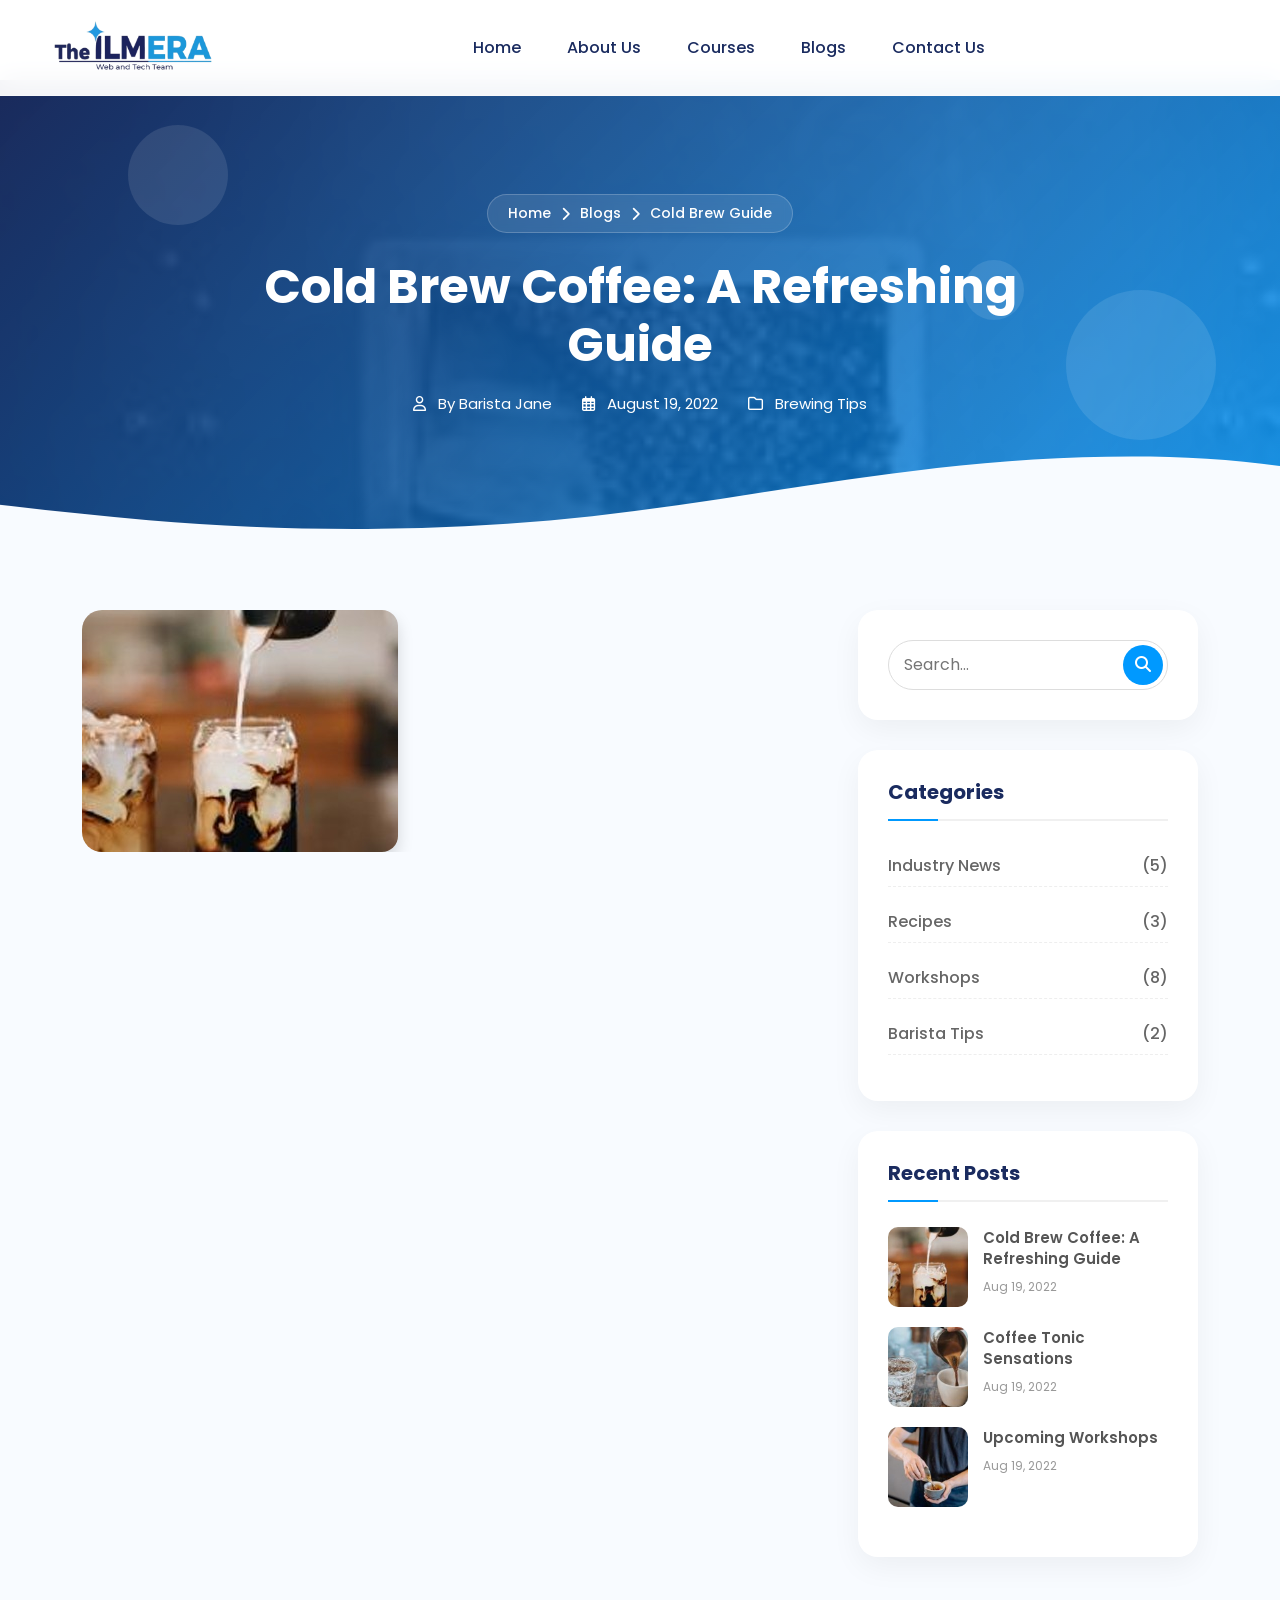
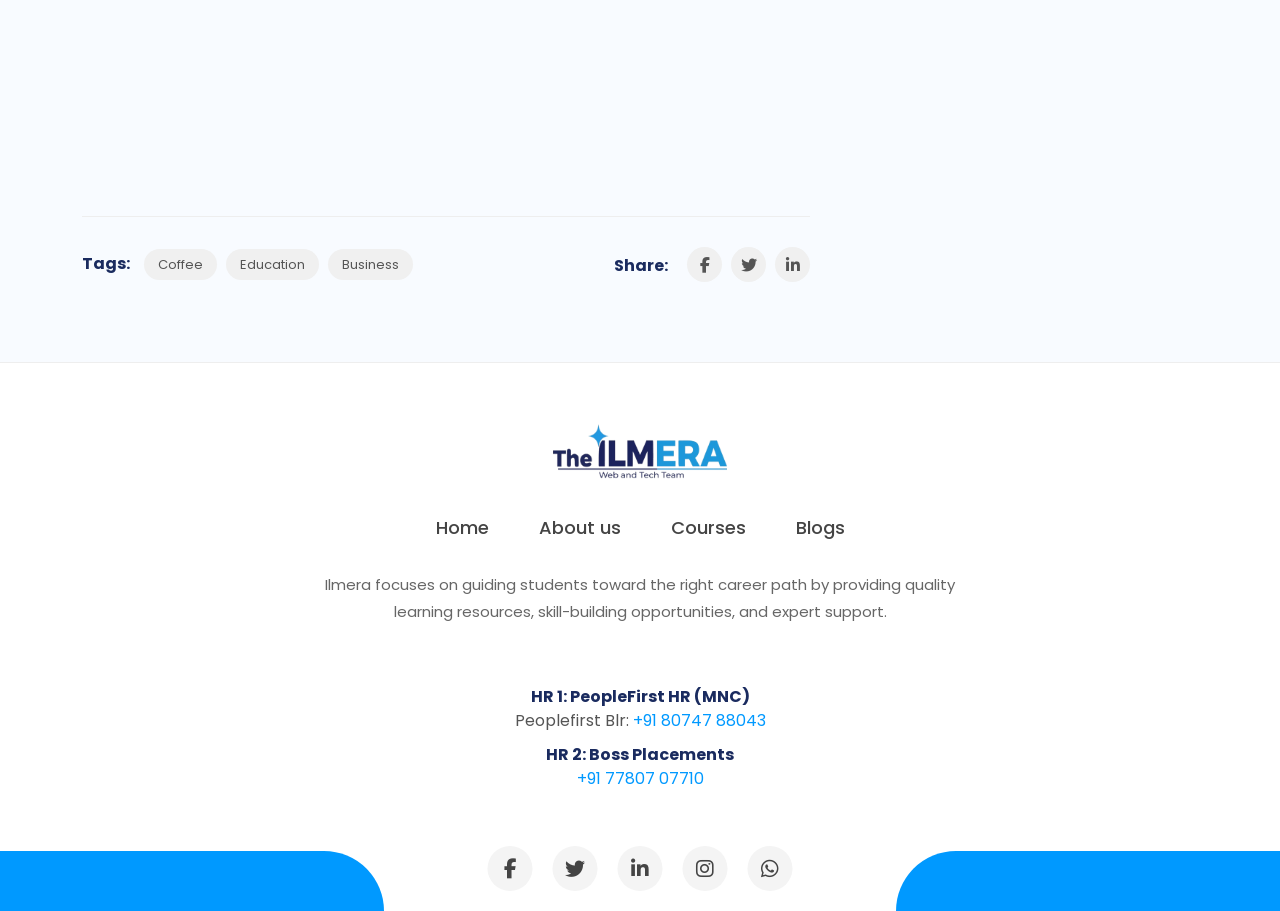
<file: blog-detail-2.html>
<!DOCTYPE html>
<html lang="en">

<head>
    <meta charset="UTF-8">
    <meta name="viewport" content="width=device-width, initial-scale=1.0">
    <title>Collaboration to Develop Coffee Expertise - ILMERA</title>
    <link rel="icon" type="image/png" href="ilmera.png">

    <!-- Google Fonts: Poppins -->
    <link rel="preconnect" href="https://fonts.googleapis.com">
    <link rel="preconnect" href="https://fonts.gstatic.com" crossorigin>
    <link href="https://fonts.googleapis.com/css2?family=Poppins:wght@300;400;500;600;700&display=swap"
        rel="stylesheet">

    <!-- AOS Animation Library -->
    <link href="https://unpkg.com/aos@2.3.1/dist/aos.css" rel="stylesheet">

    <!-- Bootstrap 5 CSS -->
    <link href="https://cdn.jsdelivr.net/npm/bootstrap@5.3.3/dist/css/bootstrap.min.css" rel="stylesheet">

    <!-- Font Awesome -->
    <link rel="stylesheet" href="https://cdnjs.cloudflare.com/ajax/libs/font-awesome/6.5.1/css/all.min.css">

    <!-- Custom CSS -->
    <link rel="stylesheet" href="blog-detail.css">
    <link rel="stylesheet" href="nav.css">
    <link rel="stylesheet" href="footer.css">
</head>

<body>

    <div id="navbar"></div>

    <!-- Hero Section -->
    <section class="hero position-relative">
        <div class="hero-overlay-gradient"></div>

        <!-- Floating Particles -->
        <div class="particle p1"></div>
        <div class="particle p2"></div>
        <div class="particle p3"></div>

        <div class="hero-content text-center">
            <div class="breadcrumbs" data-aos="fade-down" data-aos-delay="100">
                <a href="index.html">Home</a>
                <i class="fas fa-chevron-right"></i>
                <a href="blogs.html">Blogs</a>
                <i class="fas fa-chevron-right"></i>
                <span>Cold Brew Guide</span>
            </div>
            <h1 data-aos="fade-up">Cold Brew Coffee: A Refreshing Guide</h1>
            <div class="hero-meta" data-aos="fade-up" data-aos-delay="200">
                <span><i class="far fa-user"></i> By Barista Jane</span>
                <span><i class="far fa-calendar-alt"></i> August 19, 2022</span>
                <span><i class="far fa-folder"></i> Brewing Tips</span>
            </div>
        </div>

        <!-- Wave Separator -->
        <div class="custom-shape-divider-bottom-1689">
            <svg data-name="Layer 1" xmlns="http://www.w3.org/2000/svg" viewBox="0 0 1200 120"
                preserveAspectRatio="none">
                <path
                    d="M321.39,56.44c58-10.79,114.16-30.13,172-41.86,82.39-16.72,168.19-17.73,250.45-.39C823.78,31,906.67,72,985.66,92.83c70.05,18.48,146.53,26.09,214.34,3V0H0V27.35A600.21,600.21,0,0,0,321.39,56.44Z"
                    class="shape-fill"></path>
            </svg>
        </div>
    </section>

    <!-- Blog Content -->
    <section class="blog-detail-section">
        <div class="container">
            <div class="row g-5">
                <!-- Main Content -->
                <div class="col-lg-8">
                    <div class="blog-main-image mb-5" data-aos="zoom-in">
                        <img src="cf2.jpg" alt="Cold Brew Coffee" class="img-fluid rounded-4 shadow">
                    </div>

                    <div class="blog-text-content" data-aos="fade-up">
                        <p class="lead">
                            Discover the refreshing world of cold brew and why it's becoming a favorite among coffee
                            enthusiasts.
                            Unlike iced coffee, cold brew is steeped for hours to extract a smoother, less acidic
                            flavor.
                        </p>

                        <h3>The Science Behind Cold Brew</h3>
                        <p>
                            Cold brew isn't just cold coffee; it's a specific brewing method. By using cold water and a
                            long steeping time
                            (usually 12-24 hours), we extract different compounds from the coffee beans compared to hot
                            brewing.
                            The result is a concentrate that is naturally sweeter and lower in acidity.
                        </p>

                        <blockquote>
                            "Patience is the secret ingredient in cold brew. The slow extraction process unlocks hidden
                            notes in the bean that heat often destroys."
                        </blockquote>

                        <h3>How to Make It at Home</h3>
                        <ul class="detail-list">
                            <li><i class="fas fa-check-circle"></i> Coarsely grind your favorite beans.</li>
                            <li><i class="fas fa-check-circle"></i> Mix with cold filtered water (1:8 ratio).</li>
                            <li><i class="fas fa-check-circle"></i> Steep in the fridge for 18-24 hours.</li>
                            <li><i class="fas fa-check-circle"></i> Strain and serve over ice.</li>
                        </ul>

                        <p>
                            Experiment with different beans and roast levels. Many find that medium-dark roasts work
                            exceptionally well,
                            providing a rich, chocolatey base that holds up well with milk or cream.
                        </p>
                    </div>

                    <!-- Share & Tags -->
                    <div class="blog-footer d-flex justify-content-between align-items-center mt-5">
                        <div class="tags">
                            <span>Tags:</span>
                            <a href="#" class="tag">Coffee</a>
                            <a href="#" class="tag">Education</a>
                            <a href="#" class="tag">Business</a>
                        </div>
                        <div class="share-icons">
                            <span>Share:</span>
                            <a href="#"><i class="fab fa-facebook-f"></i></a>
                            <a href="#"><i class="fab fa-twitter"></i></a>
                            <a href="#"><i class="fab fa-linkedin-in"></i></a>
                        </div>
                    </div>
                </div>

                <!-- Sidebar -->
                <div class="col-lg-4">
                    <aside class="sidebar" data-aos="fade-left">
                        <!-- Search -->
                        <div class="widget search-widget">
                            <form action="#">
                                <input type="text" placeholder="Search...">
                                <button type="submit"><i class="fas fa-search"></i></button>
                            </form>
                        </div>

                        <!-- Categories -->
                        <div class="widget category-widget">
                            <h4 class="widget-title">Categories</h4>
                            <ul class="list-unstyled">
                                <li><a href="#">Industry News <span>(5)</span></a></li>
                                <li><a href="#">Recipes <span>(3)</span></a></li>
                                <li><a href="#">Workshops <span>(8)</span></a></li>
                                <li><a href="#">Barista Tips <span>(2)</span></a></li>
                            </ul>
                        </div>

                        <!-- Recent Posts -->
                        <div class="widget recent-widget">
                            <h4 class="widget-title">Recent Posts</h4>

                            <div class="recent-post-item">
                                <img src="cf2.jpg" alt="Thumb">
                                <div class="recent-text">
                                    <h6><a href="#">Cold Brew Coffee: A Refreshing Guide</a></h6>
                                    <span>Aug 19, 2022</span>
                                </div>
                            </div>

                            <div class="recent-post-item">
                                <img src="cf3.jpg" alt="Thumb">
                                <div class="recent-text">
                                    <h6><a href="#">Coffee Tonic Sensations</a></h6>
                                    <span>Aug 19, 2022</span>
                                </div>
                            </div>

                            <div class="recent-post-item">
                                <img src="cf4.jpg" alt="Thumb">
                                <div class="recent-text">
                                    <h6><a href="#">Upcoming Workshops</a></h6>
                                    <span>Aug 19, 2022</span>
                                </div>
                            </div>
                        </div>
                    </aside>
                </div>
            </div>
        </div>
    </section>

    <!-- Footer -->
    <div id="footer"></div>

    <!-- Scripts -->
    <script src="https://cdn.jsdelivr.net/npm/bootstrap@5.3.3/dist/js/bootstrap.bundle.min.js"></script>
    <script src="https://unpkg.com/aos@2.3.1/dist/aos.js"></script>

    <script>
        AOS.init({
            once: false,
            duration: 1000,
        });

        // Navbar Fetch
        fetch("nav.html")
            .then(res => res.text())
            .then(data => {
                document.getElementById("navbar").innerHTML = data;
                const parser = new DOMParser();
                const doc = parser.parseFromString(data, 'text/html');
                const scripts = doc.querySelectorAll('script');
                scripts.forEach(script => eval(script.textContent));
            });

        // Footer Fetch
        fetch("footer.html")
            .then(res => res.text())
            .then(data => {
                document.getElementById("footer").innerHTML = data;
            });
    </script>

</body>

</html>
</file>
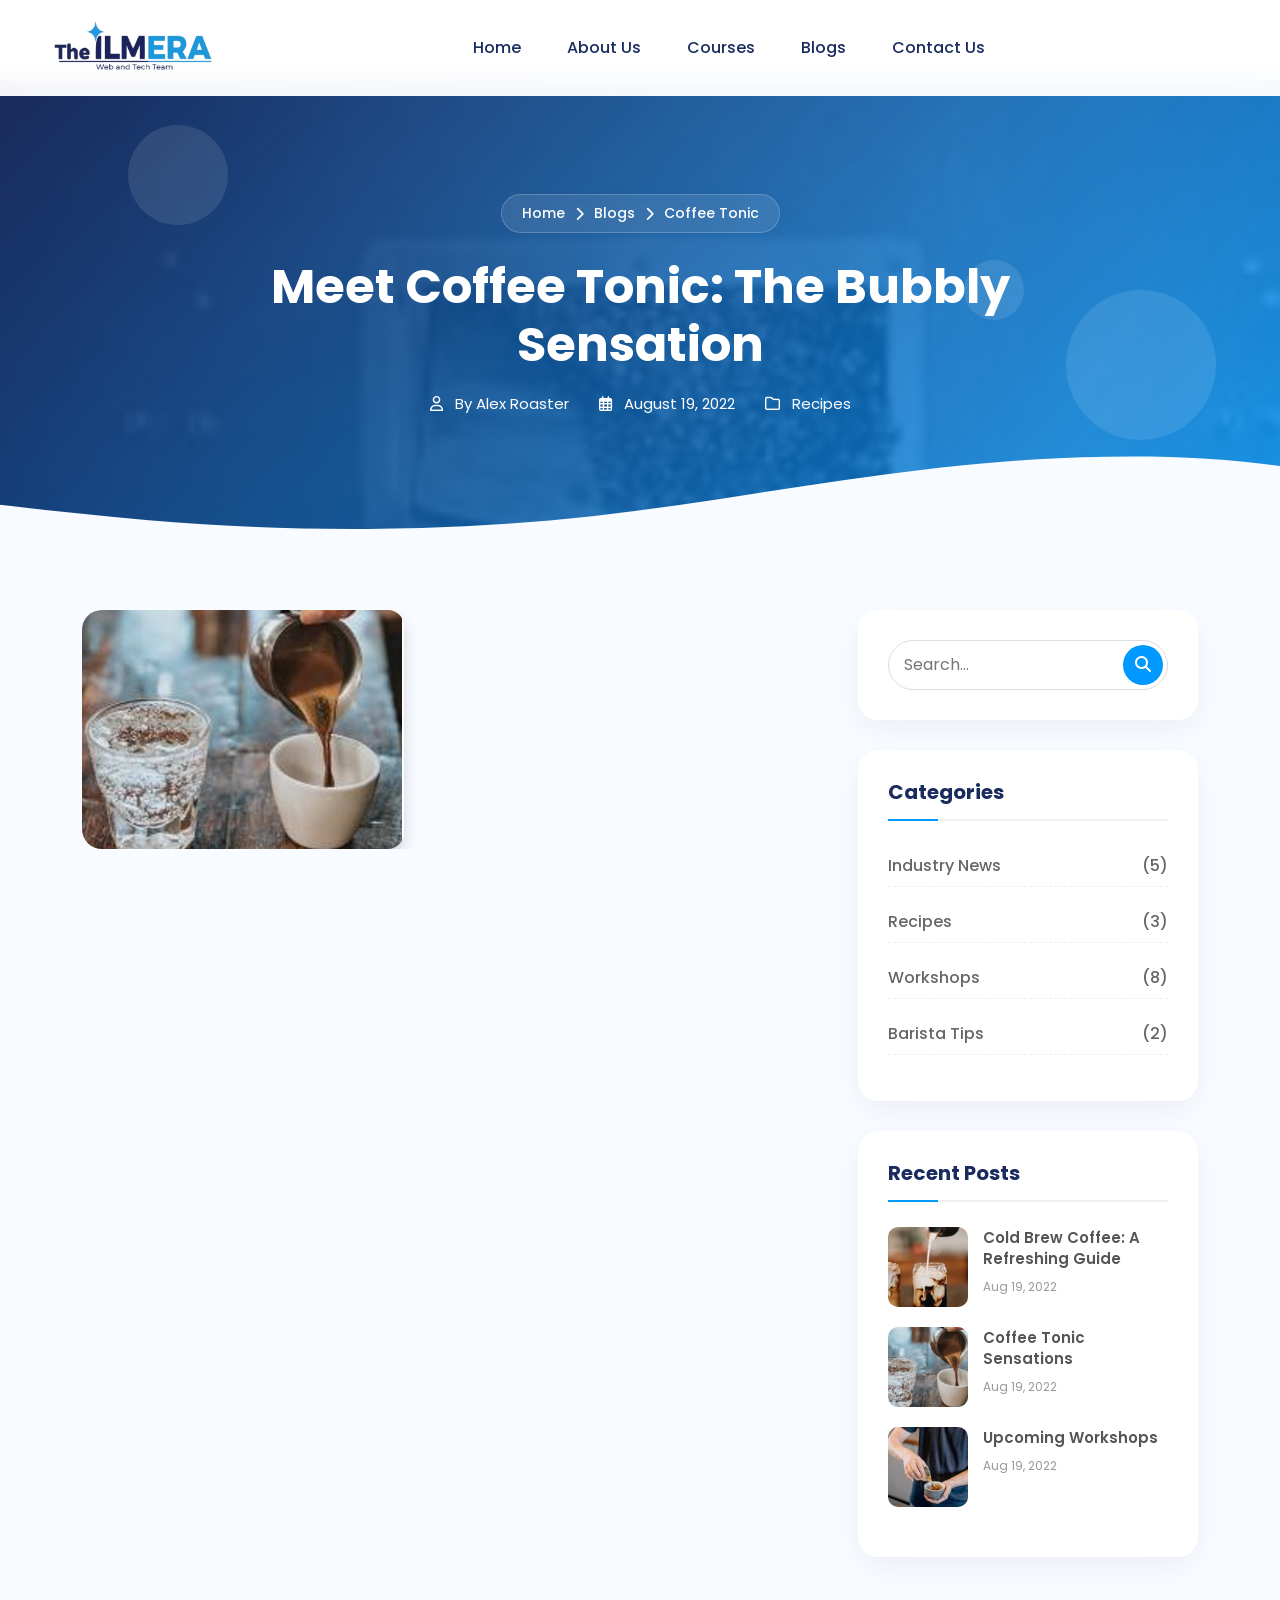
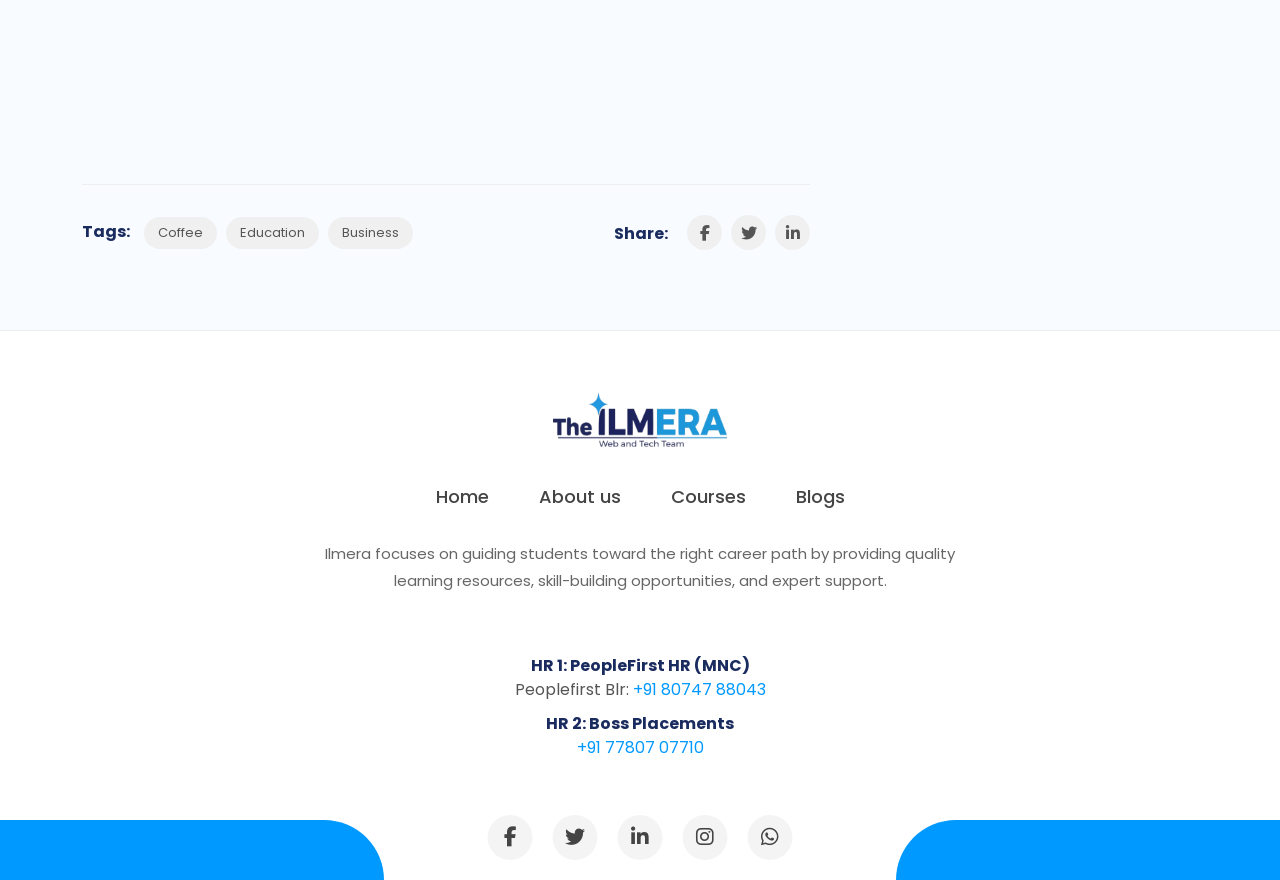
<file: blog-detail-3.html>
<!DOCTYPE html>
<html lang="en">

<head>
    <meta charset="UTF-8">
    <meta name="viewport" content="width=device-width, initial-scale=1.0">
    <title>Collaboration to Develop Coffee Expertise - ILMERA</title>
    <link rel="icon" type="image/png" href="ilmera.png">

    <!-- Google Fonts: Poppins -->
    <link rel="preconnect" href="https://fonts.googleapis.com">
    <link rel="preconnect" href="https://fonts.gstatic.com" crossorigin>
    <link href="https://fonts.googleapis.com/css2?family=Poppins:wght@300;400;500;600;700&display=swap"
        rel="stylesheet">

    <!-- AOS Animation Library -->
    <link href="https://unpkg.com/aos@2.3.1/dist/aos.css" rel="stylesheet">

    <!-- Bootstrap 5 CSS -->
    <link href="https://cdn.jsdelivr.net/npm/bootstrap@5.3.3/dist/css/bootstrap.min.css" rel="stylesheet">

    <!-- Font Awesome -->
    <link rel="stylesheet" href="https://cdnjs.cloudflare.com/ajax/libs/font-awesome/6.5.1/css/all.min.css">

    <!-- Custom CSS -->
    <link rel="stylesheet" href="blog-detail.css">
    <link rel="stylesheet" href="nav.css">
    <link rel="stylesheet" href="footer.css">
</head>

<body>

    <div id="navbar"></div>

    <!-- Hero Section -->
    <section class="hero position-relative">
        <div class="hero-overlay-gradient"></div>

        <!-- Floating Particles -->
        <div class="particle p1"></div>
        <div class="particle p2"></div>
        <div class="particle p3"></div>

        <div class="hero-content text-center">
            <div class="breadcrumbs" data-aos="fade-down" data-aos-delay="100">
                <a href="index.html">Home</a>
                <i class="fas fa-chevron-right"></i>
                <a href="blogs.html">Blogs</a>
                <i class="fas fa-chevron-right"></i>
                <span>Coffee Tonic</span>
            </div>
            <h1 data-aos="fade-up">Meet Coffee Tonic: The Bubbly Sensation</h1>
            <div class="hero-meta" data-aos="fade-up" data-aos-delay="200">
                <span><i class="far fa-user"></i> By Alex Roaster</span>
                <span><i class="far fa-calendar-alt"></i> August 19, 2022</span>
                <span><i class="far fa-folder"></i> Recipes</span>
            </div>
        </div>

        <!-- Wave Separator -->
        <div class="custom-shape-divider-bottom-1689">
            <svg data-name="Layer 1" xmlns="http://www.w3.org/2000/svg" viewBox="0 0 1200 120"
                preserveAspectRatio="none">
                <path
                    d="M321.39,56.44c58-10.79,114.16-30.13,172-41.86,82.39-16.72,168.19-17.73,250.45-.39C823.78,31,906.67,72,985.66,92.83c70.05,18.48,146.53,26.09,214.34,3V0H0V27.35A600.21,600.21,0,0,0,321.39,56.44Z"
                    class="shape-fill"></path>
            </svg>
        </div>
    </section>

    <!-- Blog Content -->
    <section class="blog-detail-section">
        <div class="container">
            <div class="row g-5">
                <!-- Main Content -->
                <div class="col-lg-8">
                    <div class="blog-main-image mb-5" data-aos="zoom-in">
                        <img src="cf3.jpg" alt="Coffee Tonic" class="img-fluid rounded-4 shadow">
                    </div>

                    <div class="blog-text-content" data-aos="fade-up">
                        <p class="lead">
                            A unique twist on traditional coffee, mixing tonic water with espresso for a bubbly delight.
                            Coffee Tonic, also known as Espresso Tonic, has taken the summer café scene by storm.
                        </p>

                        <h3>A Match Made in Heaven</h3>
                        <p>
                            It might sound like an odd combination at first, but the bitterness of the tonic water
                            perfectly complements the
                            acidity and fruitiness of a well-pulled espresso shot. The carbonation adds a refreshing
                            texture that turns
                            coffee into a thirst-quenching cooler.
                        </p>

                        <blockquote>
                            "The key to a perfect Coffee Tonic is the ice. Use large, solid cubes to minimize dilution
                            and keep the drink carbonated longer."
                        </blockquote>

                        <h3>The Perfect Recipe</h3>
                        <ul class="detail-list">
                            <li><i class="fas fa-check-circle"></i> Fill a glass with ice.</li>
                            <li><i class="fas fa-check-circle"></i> Pour in 150ml of premium tonic water.</li>
                            <li><i class="fas fa-check-circle"></i> Slowly pour a double shot of espresso over the ice.
                            </li>
                            <li><i class="fas fa-check-circle"></i> Garnish with a slice of lime or rosemary.</li>
                        </ul>

                        <p>
                            For an extra kick, try adding a dash of ginger syrup or a splash of grapefruit juice. The
                            versatility of this drink
                            makes it a perfect canvas for experimentation.
                        </p>
                    </div>

                    <!-- Share & Tags -->
                    <div class="blog-footer d-flex justify-content-between align-items-center mt-5">
                        <div class="tags">
                            <span>Tags:</span>
                            <a href="#" class="tag">Coffee</a>
                            <a href="#" class="tag">Education</a>
                            <a href="#" class="tag">Business</a>
                        </div>
                        <div class="share-icons">
                            <span>Share:</span>
                            <a href="#"><i class="fab fa-facebook-f"></i></a>
                            <a href="#"><i class="fab fa-twitter"></i></a>
                            <a href="#"><i class="fab fa-linkedin-in"></i></a>
                        </div>
                    </div>
                </div>

                <!-- Sidebar -->
                <div class="col-lg-4">
                    <aside class="sidebar" data-aos="fade-left">
                        <!-- Search -->
                        <div class="widget search-widget">
                            <form action="#">
                                <input type="text" placeholder="Search...">
                                <button type="submit"><i class="fas fa-search"></i></button>
                            </form>
                        </div>

                        <!-- Categories -->
                        <div class="widget category-widget">
                            <h4 class="widget-title">Categories</h4>
                            <ul class="list-unstyled">
                                <li><a href="#">Industry News <span>(5)</span></a></li>
                                <li><a href="#">Recipes <span>(3)</span></a></li>
                                <li><a href="#">Workshops <span>(8)</span></a></li>
                                <li><a href="#">Barista Tips <span>(2)</span></a></li>
                            </ul>
                        </div>

                        <!-- Recent Posts -->
                        <div class="widget recent-widget">
                            <h4 class="widget-title">Recent Posts</h4>

                            <div class="recent-post-item">
                                <img src="cf2.jpg" alt="Thumb">
                                <div class="recent-text">
                                    <h6><a href="#">Cold Brew Coffee: A Refreshing Guide</a></h6>
                                    <span>Aug 19, 2022</span>
                                </div>
                            </div>

                            <div class="recent-post-item">
                                <img src="cf3.jpg" alt="Thumb">
                                <div class="recent-text">
                                    <h6><a href="#">Coffee Tonic Sensations</a></h6>
                                    <span>Aug 19, 2022</span>
                                </div>
                            </div>

                            <div class="recent-post-item">
                                <img src="cf4.jpg" alt="Thumb">
                                <div class="recent-text">
                                    <h6><a href="#">Upcoming Workshops</a></h6>
                                    <span>Aug 19, 2022</span>
                                </div>
                            </div>
                        </div>
                    </aside>
                </div>
            </div>
        </div>
    </section>

    <!-- Footer -->
    <div id="footer"></div>

    <!-- Scripts -->
    <script src="https://cdn.jsdelivr.net/npm/bootstrap@5.3.3/dist/js/bootstrap.bundle.min.js"></script>
    <script src="https://unpkg.com/aos@2.3.1/dist/aos.js"></script>

    <script>
        AOS.init({
            once: false,
            duration: 1000,
        });

        // Navbar Fetch
        fetch("nav.html")
            .then(res => res.text())
            .then(data => {
                document.getElementById("navbar").innerHTML = data;
                const parser = new DOMParser();
                const doc = parser.parseFromString(data, 'text/html');
                const scripts = doc.querySelectorAll('script');
                scripts.forEach(script => eval(script.textContent));
            });

        // Footer Fetch
        fetch("footer.html")
            .then(res => res.text())
            .then(data => {
                document.getElementById("footer").innerHTML = data;
            });
    </script>

</body>

</html>
</file>
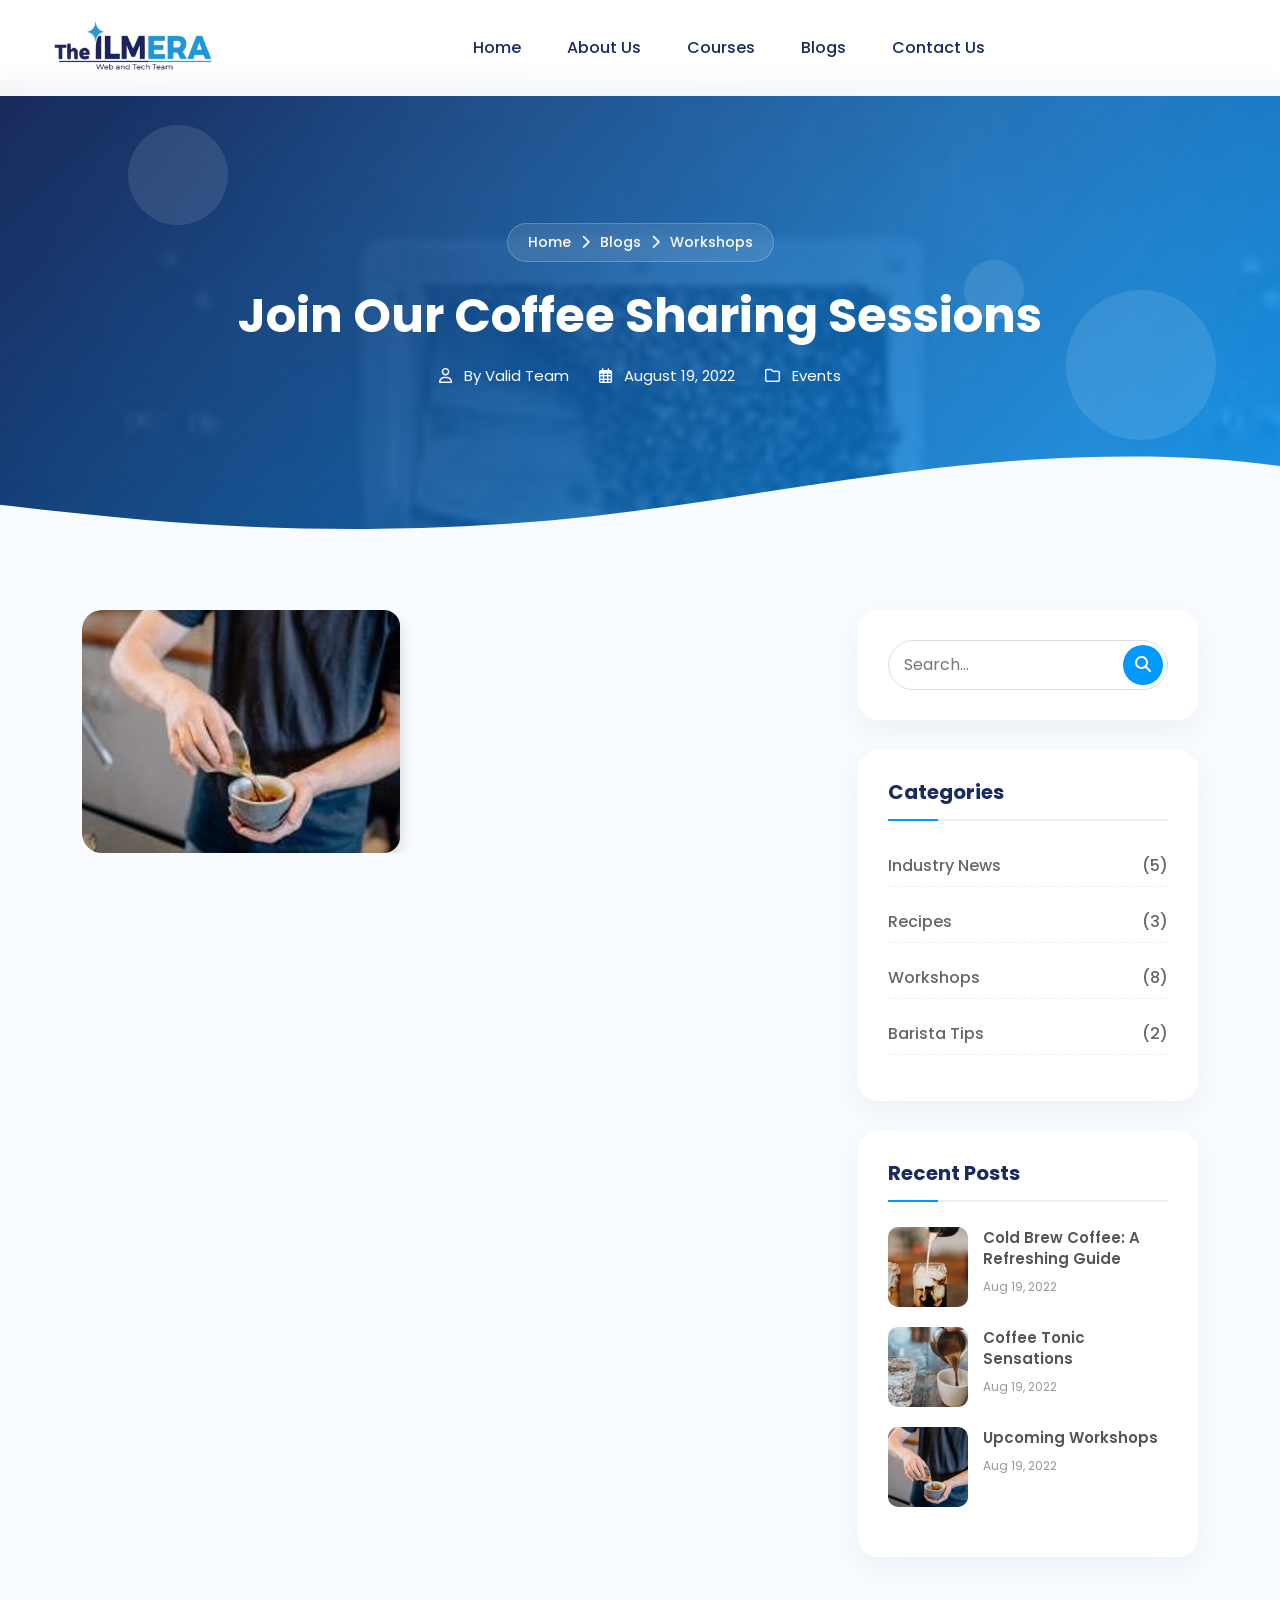
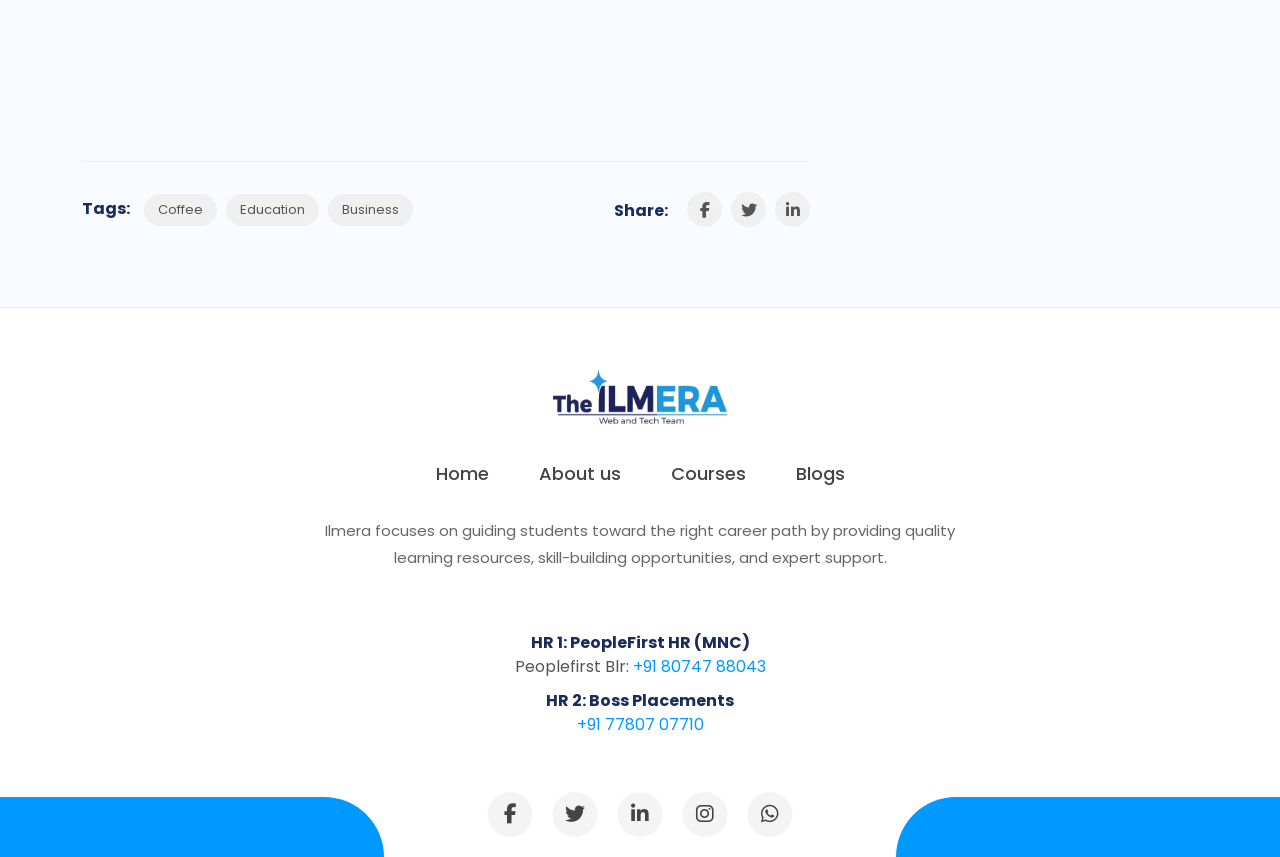
<file: blog-detail-4.html>
<!DOCTYPE html>
<html lang="en">

<head>
    <meta charset="UTF-8">
    <meta name="viewport" content="width=device-width, initial-scale=1.0">
    <title>Collaboration to Develop Coffee Expertise - ILMERA</title>
    <link rel="icon" type="image/png" href="ilmera.png">

    <!-- Google Fonts: Poppins -->
    <link rel="preconnect" href="https://fonts.googleapis.com">
    <link rel="preconnect" href="https://fonts.gstatic.com" crossorigin>
    <link href="https://fonts.googleapis.com/css2?family=Poppins:wght@300;400;500;600;700&display=swap"
        rel="stylesheet">

    <!-- AOS Animation Library -->
    <link href="https://unpkg.com/aos@2.3.1/dist/aos.css" rel="stylesheet">

    <!-- Bootstrap 5 CSS -->
    <link href="https://cdn.jsdelivr.net/npm/bootstrap@5.3.3/dist/css/bootstrap.min.css" rel="stylesheet">

    <!-- Font Awesome -->
    <link rel="stylesheet" href="https://cdnjs.cloudflare.com/ajax/libs/font-awesome/6.5.1/css/all.min.css">

    <!-- Custom CSS -->
    <link rel="stylesheet" href="blog-detail.css">
    <link rel="stylesheet" href="nav.css">
    <link rel="stylesheet" href="footer.css">
</head>

<body>

    <div id="navbar"></div>

    <!-- Hero Section -->
    <section class="hero position-relative">
        <div class="hero-overlay-gradient"></div>

        <!-- Floating Particles -->
        <div class="particle p1"></div>
        <div class="particle p2"></div>
        <div class="particle p3"></div>

        <div class="hero-content text-center">
            <div class="breadcrumbs" data-aos="fade-down" data-aos-delay="100">
                <a href="index.html">Home</a>
                <i class="fas fa-chevron-right"></i>
                <a href="blogs.html">Blogs</a>
                <i class="fas fa-chevron-right"></i>
                <span>Workshops</span>
            </div>
            <h1 data-aos="fade-up">Join Our Coffee Sharing Sessions</h1>
            <div class="hero-meta" data-aos="fade-up" data-aos-delay="200">
                <span><i class="far fa-user"></i> By Valid Team</span>
                <span><i class="far fa-calendar-alt"></i> August 19, 2022</span>
                <span><i class="far fa-folder"></i> Events</span>
            </div>
        </div>

        <!-- Wave Separator -->
        <div class="custom-shape-divider-bottom-1689">
            <svg data-name="Layer 1" xmlns="http://www.w3.org/2000/svg" viewBox="0 0 1200 120"
                preserveAspectRatio="none">
                <path
                    d="M321.39,56.44c58-10.79,114.16-30.13,172-41.86,82.39-16.72,168.19-17.73,250.45-.39C823.78,31,906.67,72,985.66,92.83c70.05,18.48,146.53,26.09,214.34,3V0H0V27.35A600.21,600.21,0,0,0,321.39,56.44Z"
                    class="shape-fill"></path>
            </svg>
        </div>
    </section>

    <!-- Blog Content -->
    <section class="blog-detail-section">
        <div class="container">
            <div class="row g-5">
                <!-- Main Content -->
                <div class="col-lg-8">
                    <div class="blog-main-image mb-5" data-aos="zoom-in">
                        <img src="cf4.jpg" alt="Coffee Workshop" class="img-fluid rounded-4 shadow">
                    </div>

                    <div class="blog-text-content" data-aos="fade-up">
                        <p class="lead">
                            Join our community sharing sessions to learn and grow with other coffee lovers.
                            There's no better way to improve your skills than by learning from others.
                        </p>

                        <h3>Building a Community</h3>
                        <p>
                            Our workshops are designed to be interactive and accessible to everyone, from complete
                            beginners to seasoned home baristas.
                            Each session focuses on a specific topic, such as manual brewing methods, latte art
                            fundamentals, or sensory training.
                        </p>

                        <blockquote>
                            "Coffee brings people together. Our goal is to create a space where knowledge is shared
                            freely and passion is ignited."
                        </blockquote>

                        <h3>Upcoming Sessions</h3>
                        <ul class="detail-list">
                            <li><i class="fas fa-check-circle"></i> <strong>Sept 5:</strong> Manual Brewing Basics (V60
                                & Chemex).</li>
                            <li><i class="fas fa-check-circle"></i> <strong>Sept 12:</strong> Introduction to Latte Art.
                            </li>
                            <li><i class="fas fa-check-circle"></i> <strong>Sept 19:</strong> The Art of Tasting
                                (Cupping).</li>
                            <li><i class="fas fa-check-circle"></i> <strong>Sept 26:</strong> Home Espresso Machine
                                Maintenance.</li>
                        </ul>

                        <p>
                            Spots are limited to ensuring everyone gets hands-on authentic experience.
                            Reserve your spot early and get ready to elevate your coffee game!
                        </p>
                    </div>

                    <!-- Share & Tags -->
                    <div class="blog-footer d-flex justify-content-between align-items-center mt-5">
                        <div class="tags">
                            <span>Tags:</span>
                            <a href="#" class="tag">Coffee</a>
                            <a href="#" class="tag">Education</a>
                            <a href="#" class="tag">Business</a>
                        </div>
                        <div class="share-icons">
                            <span>Share:</span>
                            <a href="#"><i class="fab fa-facebook-f"></i></a>
                            <a href="#"><i class="fab fa-twitter"></i></a>
                            <a href="#"><i class="fab fa-linkedin-in"></i></a>
                        </div>
                    </div>
                </div>

                <!-- Sidebar -->
                <div class="col-lg-4">
                    <aside class="sidebar" data-aos="fade-left">
                        <!-- Search -->
                        <div class="widget search-widget">
                            <form action="#">
                                <input type="text" placeholder="Search...">
                                <button type="submit"><i class="fas fa-search"></i></button>
                            </form>
                        </div>

                        <!-- Categories -->
                        <div class="widget category-widget">
                            <h4 class="widget-title">Categories</h4>
                            <ul class="list-unstyled">
                                <li><a href="#">Industry News <span>(5)</span></a></li>
                                <li><a href="#">Recipes <span>(3)</span></a></li>
                                <li><a href="#">Workshops <span>(8)</span></a></li>
                                <li><a href="#">Barista Tips <span>(2)</span></a></li>
                            </ul>
                        </div>

                        <!-- Recent Posts -->
                        <div class="widget recent-widget">
                            <h4 class="widget-title">Recent Posts</h4>

                            <div class="recent-post-item">
                                <img src="cf2.jpg" alt="Thumb">
                                <div class="recent-text">
                                    <h6><a href="#">Cold Brew Coffee: A Refreshing Guide</a></h6>
                                    <span>Aug 19, 2022</span>
                                </div>
                            </div>

                            <div class="recent-post-item">
                                <img src="cf3.jpg" alt="Thumb">
                                <div class="recent-text">
                                    <h6><a href="#">Coffee Tonic Sensations</a></h6>
                                    <span>Aug 19, 2022</span>
                                </div>
                            </div>

                            <div class="recent-post-item">
                                <img src="cf4.jpg" alt="Thumb">
                                <div class="recent-text">
                                    <h6><a href="#">Upcoming Workshops</a></h6>
                                    <span>Aug 19, 2022</span>
                                </div>
                            </div>
                        </div>
                    </aside>
                </div>
            </div>
        </div>
    </section>

    <!-- Footer -->
    <div id="footer"></div>

    <!-- Scripts -->
    <script src="https://cdn.jsdelivr.net/npm/bootstrap@5.3.3/dist/js/bootstrap.bundle.min.js"></script>
    <script src="https://unpkg.com/aos@2.3.1/dist/aos.js"></script>

    <script>
        AOS.init({
            once: false,
            duration: 1000,
        });

        // Navbar Fetch
        fetch("nav.html")
            .then(res => res.text())
            .then(data => {
                document.getElementById("navbar").innerHTML = data;
                const parser = new DOMParser();
                const doc = parser.parseFromString(data, 'text/html');
                const scripts = doc.querySelectorAll('script');
                scripts.forEach(script => eval(script.textContent));
            });

        // Footer Fetch
        fetch("footer.html")
            .then(res => res.text())
            .then(data => {
                document.getElementById("footer").innerHTML = data;
            });
    </script>

</body>

</html>
</file>
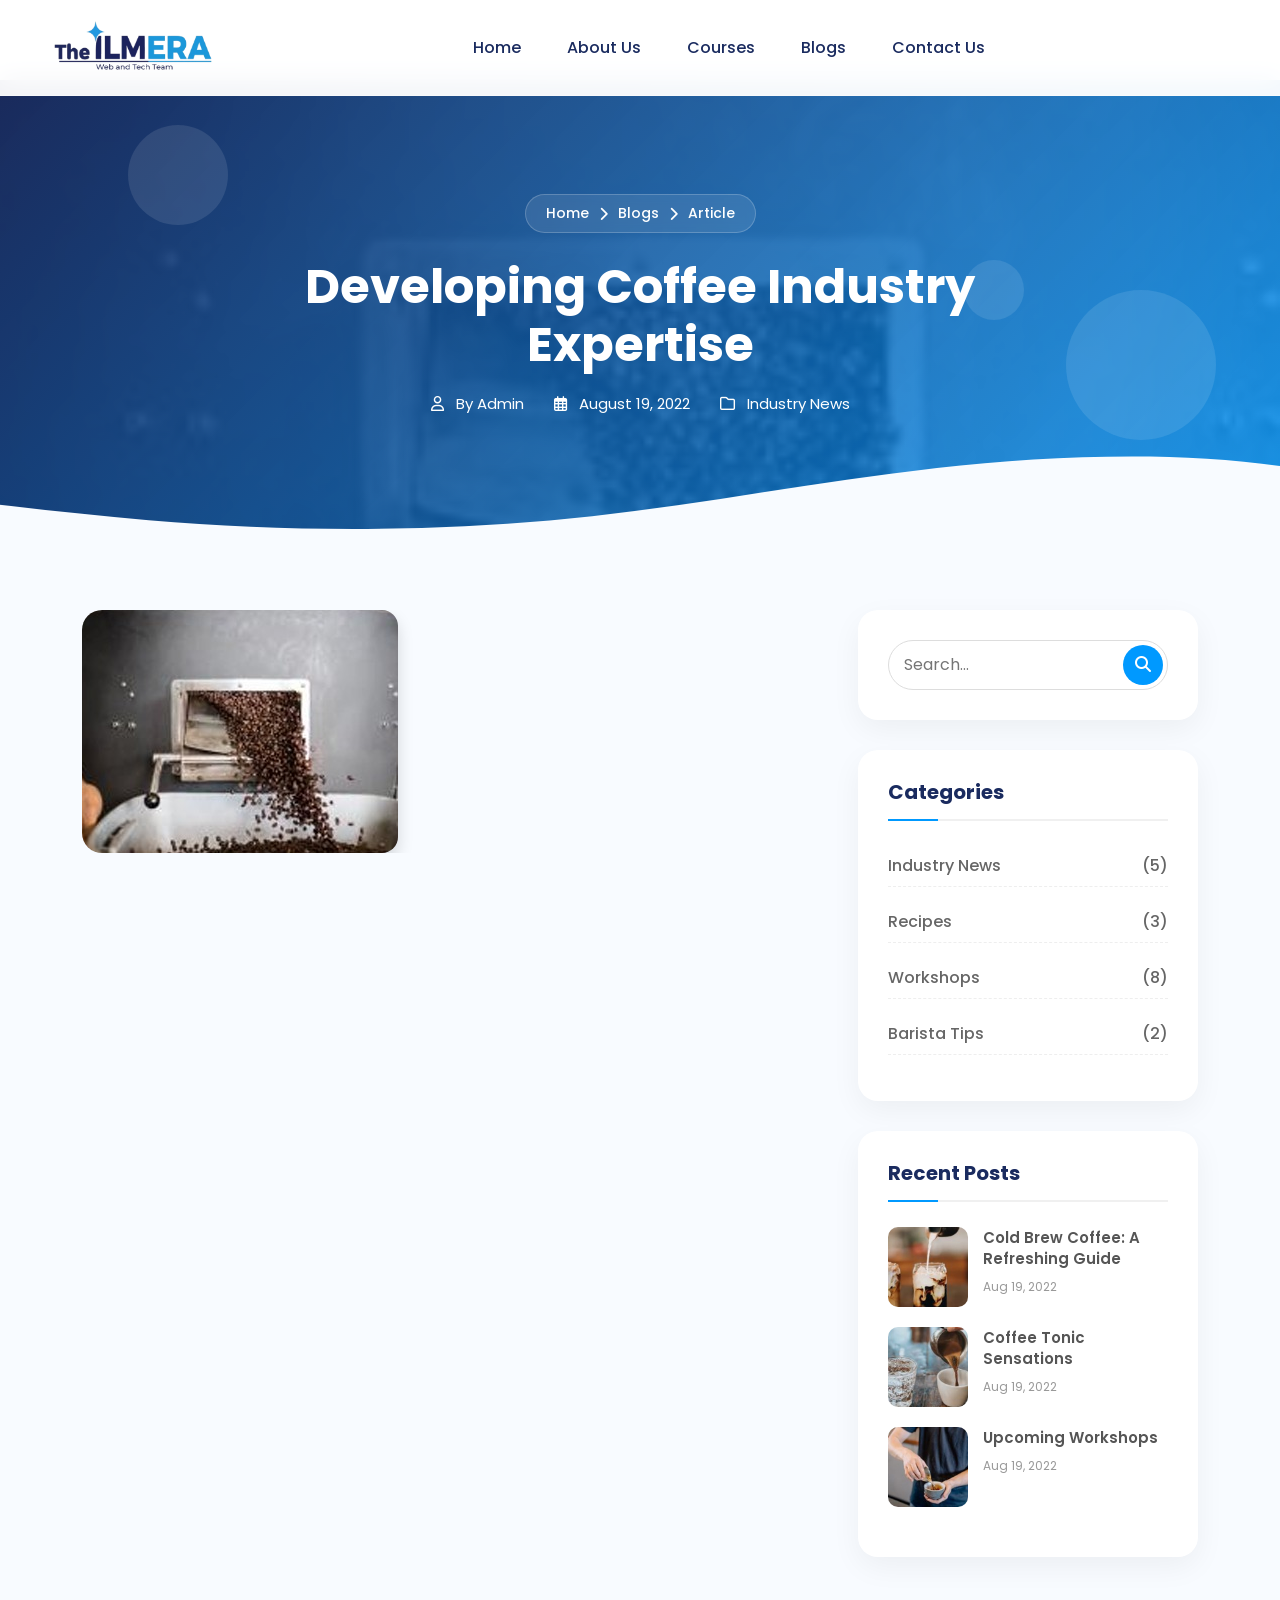
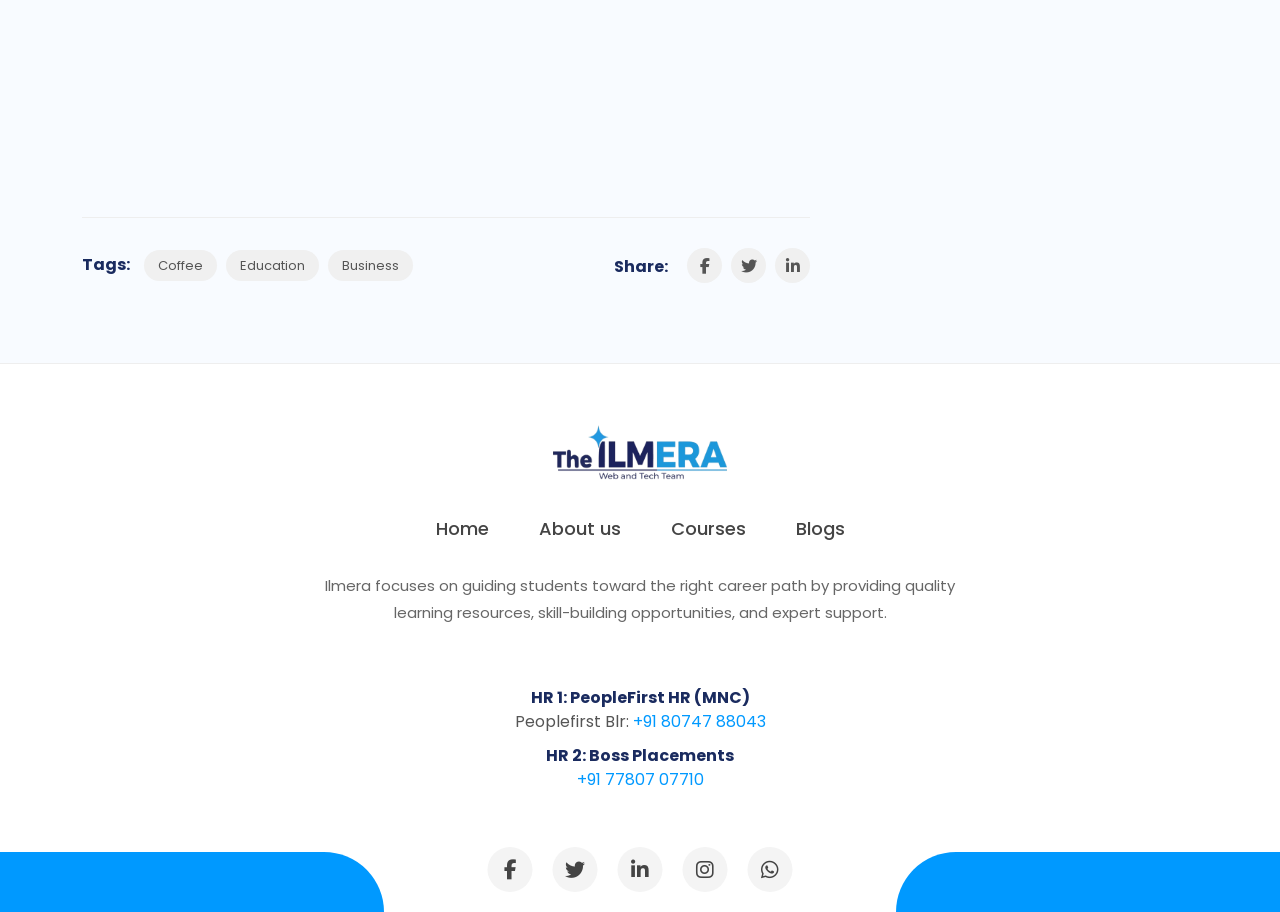
<file: blog-detail.html>
<!DOCTYPE html>
<html lang="en">

<head>
    <meta charset="UTF-8">
    <meta name="viewport" content="width=device-width, initial-scale=1.0">
    <title>Collaboration to Develop Coffee Expertise - ILMERA</title>
    <link rel="icon" type="image/png" href="ilmera.png">

    <!-- Google Fonts: Poppins -->
    <link rel="preconnect" href="https://fonts.googleapis.com">
    <link rel="preconnect" href="https://fonts.gstatic.com" crossorigin>
    <link href="https://fonts.googleapis.com/css2?family=Poppins:wght@300;400;500;600;700&display=swap"
        rel="stylesheet">

    <!-- AOS Animation Library -->
    <link href="https://unpkg.com/aos@2.3.1/dist/aos.css" rel="stylesheet">

    <!-- Bootstrap 5 CSS -->
    <link href="https://cdn.jsdelivr.net/npm/bootstrap@5.3.3/dist/css/bootstrap.min.css" rel="stylesheet">

    <!-- Font Awesome -->
    <link rel="stylesheet" href="https://cdnjs.cloudflare.com/ajax/libs/font-awesome/6.5.1/css/all.min.css">

    <!-- Custom CSS -->
    <link rel="stylesheet" href="blog-detail.css">
    <link rel="stylesheet" href="nav.css">
    <link rel="stylesheet" href="footer.css">
</head>

<body>

    <div id="navbar"></div>

    <!-- Hero Section -->
    <section class="hero position-relative">
        <div class="hero-overlay-gradient"></div>

        <!-- Floating Particles -->
        <div class="particle p1"></div>
        <div class="particle p2"></div>
        <div class="particle p3"></div>

        <div class="hero-content text-center">
            <div class="breadcrumbs" data-aos="fade-down" data-aos-delay="100">
                <a href="index.html">Home</a>
                <i class="fas fa-chevron-right"></i>
                <a href="blogs.html">Blogs</a>
                <i class="fas fa-chevron-right"></i>
                <span>Article</span>
            </div>
            <h1 data-aos="fade-up">Developing Coffee Industry Expertise</h1>
            <div class="hero-meta" data-aos="fade-up" data-aos-delay="200">
                <span><i class="far fa-user"></i> By Admin</span>
                <span><i class="far fa-calendar-alt"></i> August 19, 2022</span>
                <span><i class="far fa-folder"></i> Industry News</span>
            </div>
        </div>

        <!-- Wave Separator -->
        <div class="custom-shape-divider-bottom-1689">
            <svg data-name="Layer 1" xmlns="http://www.w3.org/2000/svg" viewBox="0 0 1200 120"
                preserveAspectRatio="none">
                <path
                    d="M321.39,56.44c58-10.79,114.16-30.13,172-41.86,82.39-16.72,168.19-17.73,250.45-.39C823.78,31,906.67,72,985.66,92.83c70.05,18.48,146.53,26.09,214.34,3V0H0V27.35A600.21,600.21,0,0,0,321.39,56.44Z"
                    class="shape-fill"></path>
            </svg>
        </div>
    </section>

    <!-- Blog Content -->
    <section class="blog-detail-section">
        <div class="container">
            <div class="row g-5">
                <!-- Main Content -->
                <div class="col-lg-8">
                    <div class="blog-main-image mb-5" data-aos="zoom-in">
                        <img src="cf1.jpg" alt="Coffee Expertise" class="img-fluid rounded-4 shadow">
                    </div>

                    <div class="blog-text-content" data-aos="fade-up">
                        <p class="lead">
                            This collaboration aims to boost local expertise and drive innovation in the beverage
                            industry.
                            The partnership focuses on sustainable practices, advanced brewing techniques, and market
                            trends.
                        </p>

                        <h3>Why This Collaboration Matters</h3>
                        <p>
                            Coffee is more than just a drink; it's a global culture and a signficiant economic driver.
                            By bringing together industry leaders and educational institutions, we can create a
                            curriculum
                            that addresses the real-world challenges faced by coffee growers, roasters, and baristas.
                        </p>

                        <blockquote>
                            "Education is the foundation of innovation. By empowering the next generation of beverage
                            experts,
                            we ensure a sustainable and thriving future for the industry."
                        </blockquote>

                        <h3>Key Areas of Focus</h3>
                        <ul class="detail-list">
                            <li><i class="fas fa-check-circle"></i> Sustainable Farming Practices</li>
                            <li><i class="fas fa-check-circle"></i> Advanced Roasting Techniques</li>
                            <li><i class="fas fa-check-circle"></i> Sensory Analysis and Cupping</li>
                            <li><i class="fas fa-check-circle"></i> Business Management for Cafe Owners</li>
                        </ul>

                        <p>
                            Through workshops, seminars, and hands-on training sessions, participants will gain
                            invaluable insights into the entire coffee value chain. From bean to cup, every step is
                            crucial
                            in delivering the perfect experience to consumers.
                        </p>
                    </div>

                    <!-- Share & Tags -->
                    <div class="blog-footer d-flex justify-content-between align-items-center mt-5">
                        <div class="tags">
                            <span>Tags:</span>
                            <a href="#" class="tag">Coffee</a>
                            <a href="#" class="tag">Education</a>
                            <a href="#" class="tag">Business</a>
                        </div>
                        <div class="share-icons">
                            <span>Share:</span>
                            <a href="#"><i class="fab fa-facebook-f"></i></a>
                            <a href="#"><i class="fab fa-twitter"></i></a>
                            <a href="#"><i class="fab fa-linkedin-in"></i></a>
                        </div>
                    </div>
                </div>

                <!-- Sidebar -->
                <div class="col-lg-4">
                    <aside class="sidebar" data-aos="fade-left">
                        <!-- Search -->
                        <div class="widget search-widget">
                            <form action="#">
                                <input type="text" placeholder="Search...">
                                <button type="submit"><i class="fas fa-search"></i></button>
                            </form>
                        </div>

                        <!-- Categories -->
                        <div class="widget category-widget">
                            <h4 class="widget-title">Categories</h4>
                            <ul class="list-unstyled">
                                <li><a href="#">Industry News <span>(5)</span></a></li>
                                <li><a href="#">Recipes <span>(3)</span></a></li>
                                <li><a href="#">Workshops <span>(8)</span></a></li>
                                <li><a href="#">Barista Tips <span>(2)</span></a></li>
                            </ul>
                        </div>

                        <!-- Recent Posts -->
                        <div class="widget recent-widget">
                            <h4 class="widget-title">Recent Posts</h4>

                            <div class="recent-post-item">
                                <img src="cf2.jpg" alt="Thumb">
                                <div class="recent-text">
                                    <h6><a href="#">Cold Brew Coffee: A Refreshing Guide</a></h6>
                                    <span>Aug 19, 2022</span>
                                </div>
                            </div>

                            <div class="recent-post-item">
                                <img src="cf3.jpg" alt="Thumb">
                                <div class="recent-text">
                                    <h6><a href="#">Coffee Tonic Sensations</a></h6>
                                    <span>Aug 19, 2022</span>
                                </div>
                            </div>

                            <div class="recent-post-item">
                                <img src="cf4.jpg" alt="Thumb">
                                <div class="recent-text">
                                    <h6><a href="#">Upcoming Workshops</a></h6>
                                    <span>Aug 19, 2022</span>
                                </div>
                            </div>
                        </div>
                    </aside>
                </div>
            </div>
        </div>
    </section>

    <!-- Footer -->
    <div id="footer"></div>

    <!-- Scripts -->
    <script src="https://cdn.jsdelivr.net/npm/bootstrap@5.3.3/dist/js/bootstrap.bundle.min.js"></script>
    <script src="https://unpkg.com/aos@2.3.1/dist/aos.js"></script>

    <script>
        AOS.init({
            once: false,
            duration: 1000,
        });

        // Navbar Fetch
        fetch("nav.html")
            .then(res => res.text())
            .then(data => {
                document.getElementById("navbar").innerHTML = data;
                const parser = new DOMParser();
                const doc = parser.parseFromString(data, 'text/html');
                const scripts = doc.querySelectorAll('script');
                scripts.forEach(script => eval(script.textContent));
            });

        // Footer Fetch
        fetch("footer.html")
            .then(res => res.text())
            .then(data => {
                document.getElementById("footer").innerHTML = data;
            });
    </script>

</body>

</html>
</file>
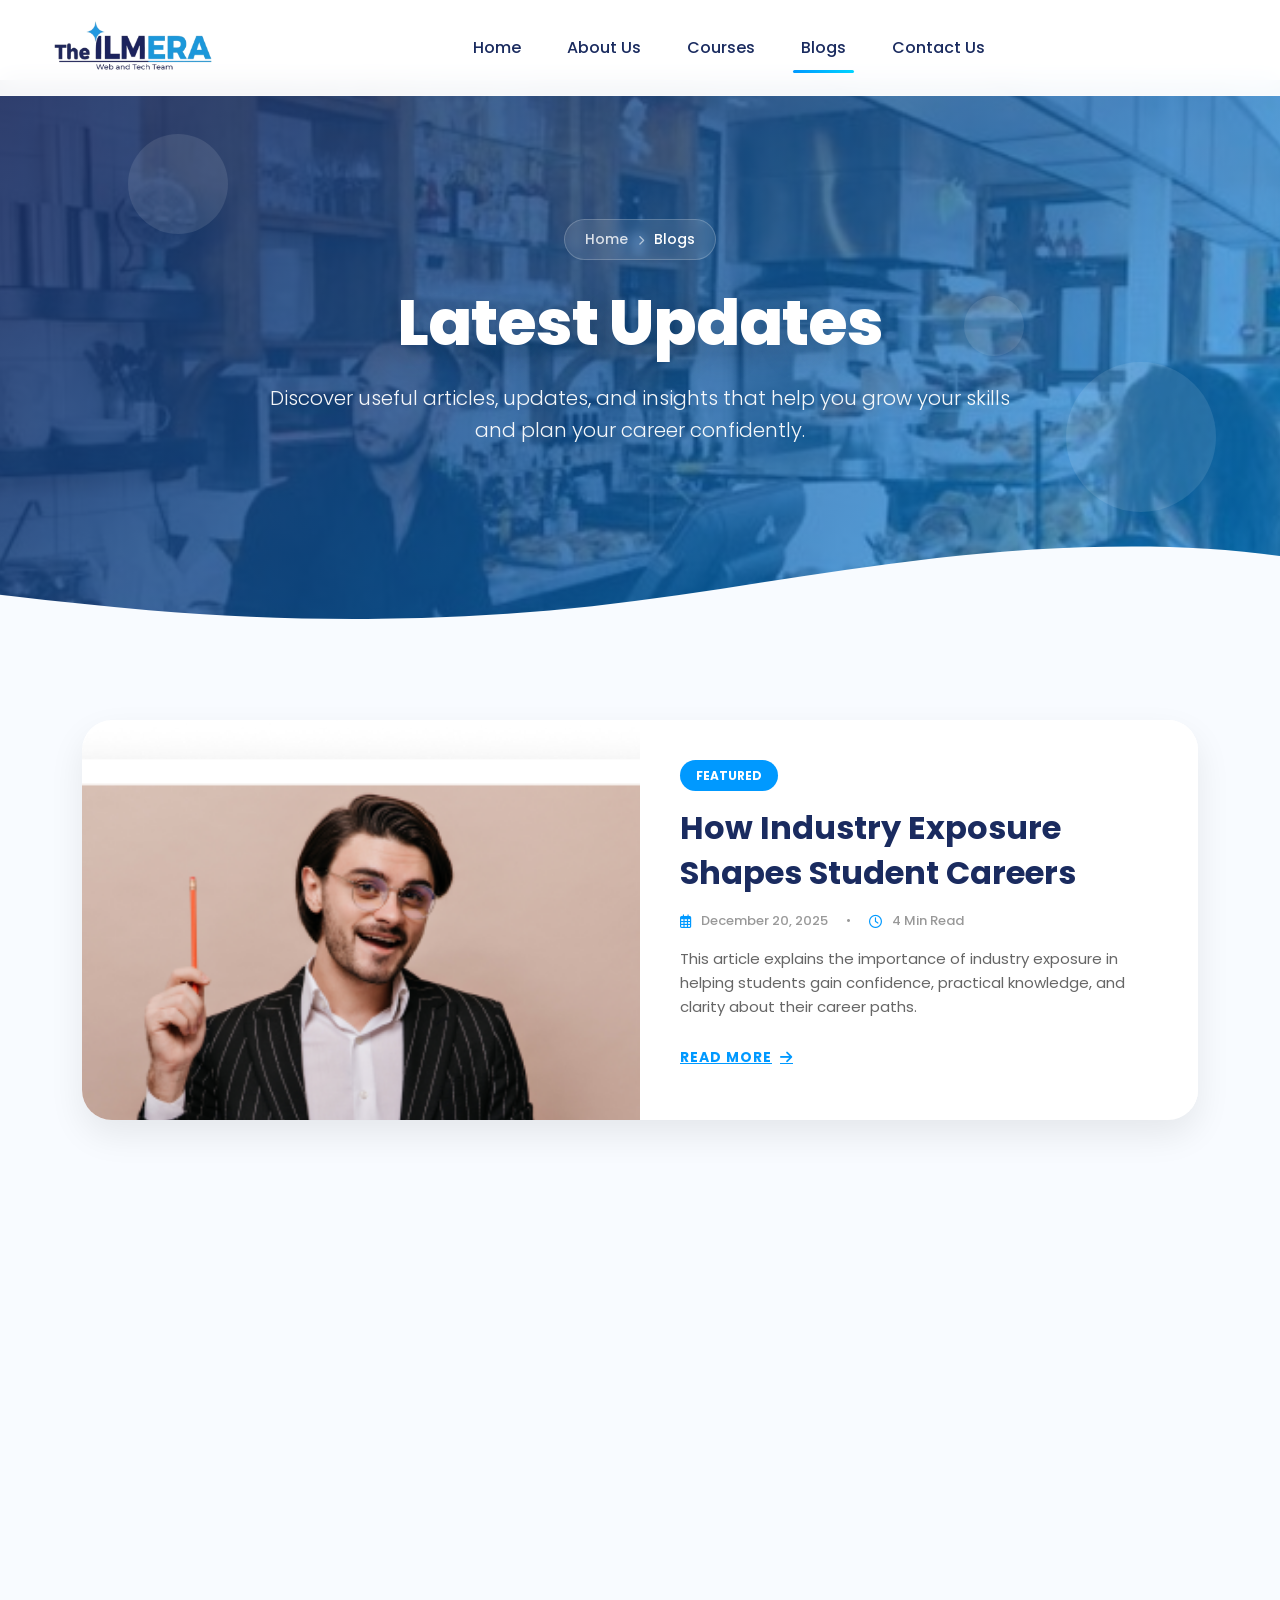
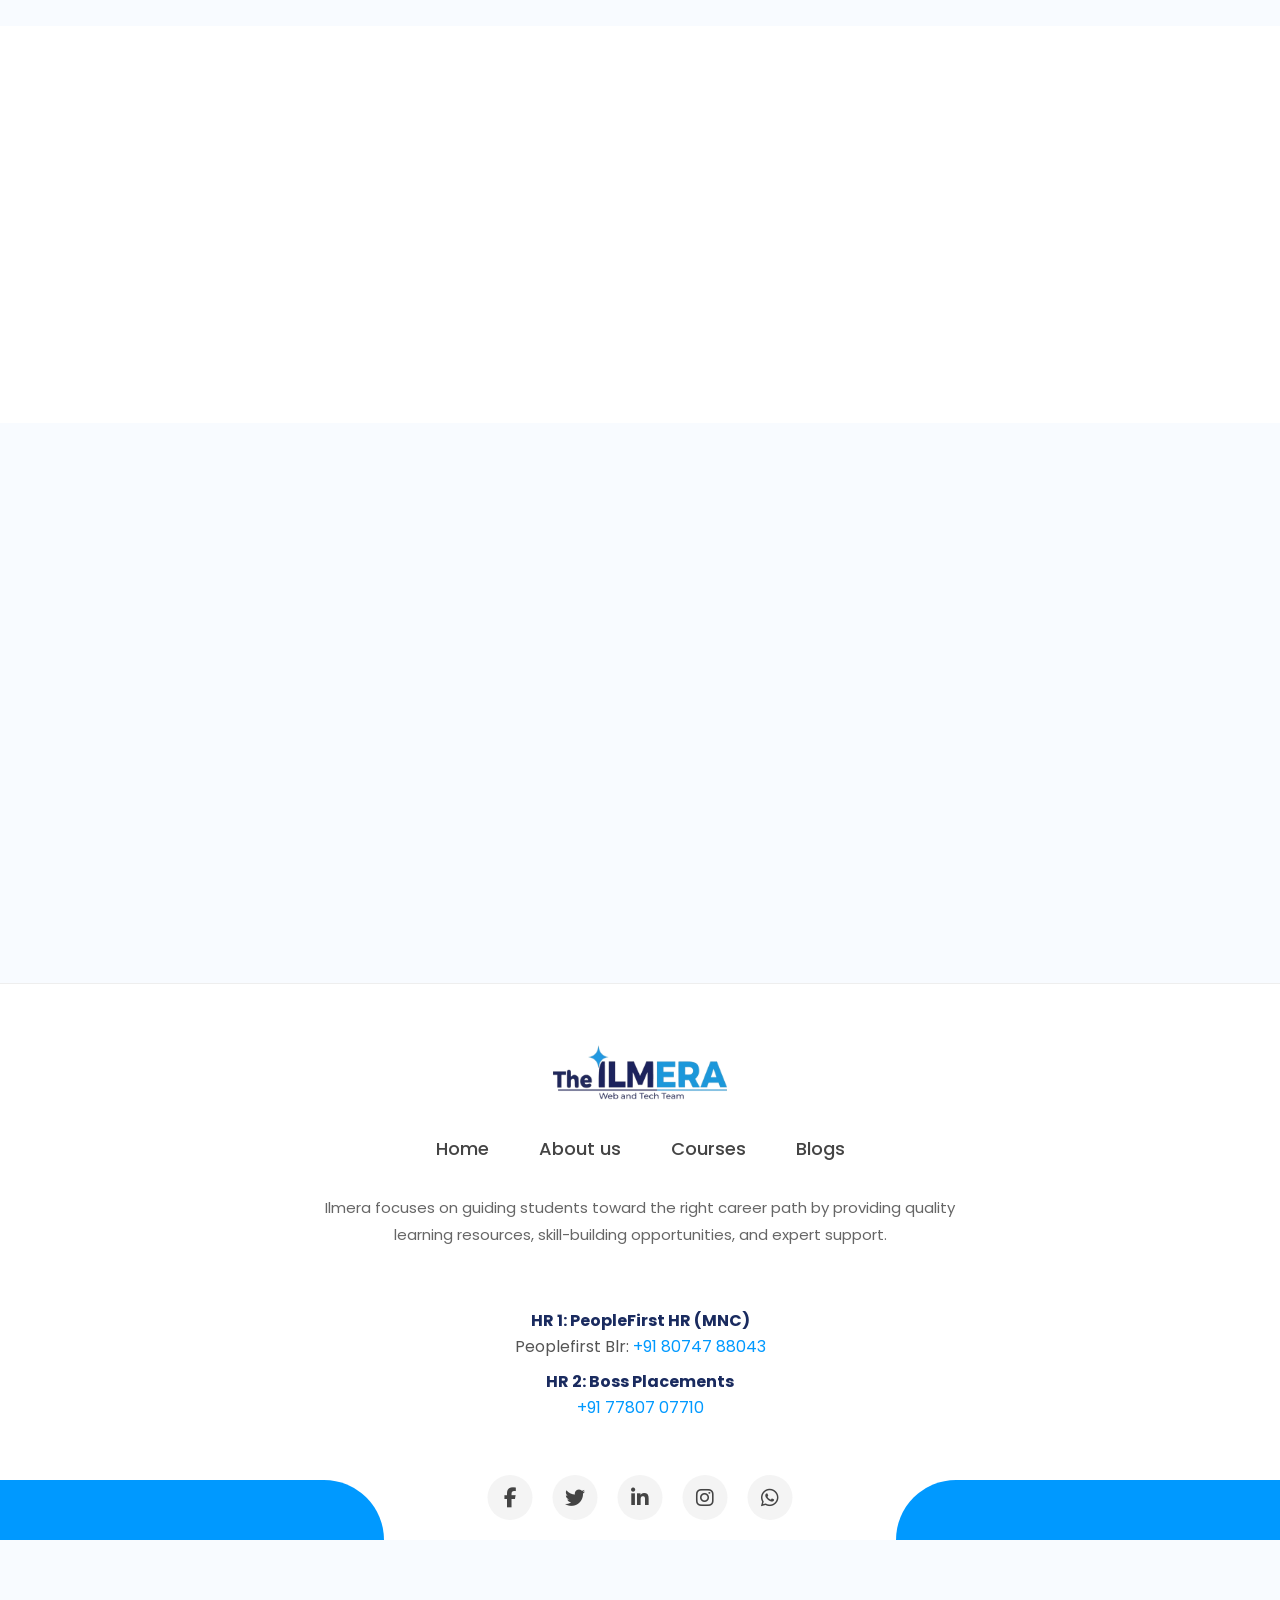
<file: blogs.html>
<!DOCTYPE html>
<html lang="en">

<head>
  <meta charset="UTF-8">
  <meta name="viewport" content="width=device-width, initial-scale=1.0">
  <title>ILMERA - News & Blogs</title>
  <link rel="icon" type="image/png" href="ilmera.png">

  <!-- Google Fonts: Poppins -->
  <link rel="preconnect" href="https://fonts.googleapis.com">
  <link rel="preconnect" href="https://fonts.gstatic.com" crossorigin>
  <link href="https://fonts.googleapis.com/css2?family=Poppins:wght@300;400;500;600;700&display=swap" rel="stylesheet">

  <!-- AOS Animation Library -->
  <link href="https://unpkg.com/aos@2.3.1/dist/aos.css" rel="stylesheet">

  <!-- Bootstrap 5 CSS -->
  <link href="https://cdn.jsdelivr.net/npm/bootstrap@5.3.3/dist/css/bootstrap.min.css" rel="stylesheet">

  <!-- Font Awesome -->
  <link rel="stylesheet" href="https://cdnjs.cloudflare.com/ajax/libs/font-awesome/6.5.1/css/all.min.css">

  <!-- Custom CSS -->
  <link rel="stylesheet" href="blogs.css">
  <link rel="stylesheet" href="nav.css">
  <link rel="stylesheet" href="footer.css">
</head>

<body>

  <div id="navbar"></div>

  <!-- Hero Section -->
  <section class="hero">
    <div class="hero-overlay-gradient"></div>

    <!-- Floating Particles -->
    <div class="particle p1"></div>
    <div class="particle p2"></div>
    <div class="particle p3"></div>

    <div class="hero-content">
      <div class="breadcrumbs" data-aos="fade-down" data-aos-delay="100">
        <a href="index.html">Home</a> <i class="fas fa-chevron-right"></i> <span>Blogs</span>
      </div>
      <h1>Latest Updates</h1>
      <p>
        Discover useful articles, updates, and insights that help you grow your skills and plan your career
        confidently.
      </p>
    </div>

    <!-- Wave Separator -->
    <div class="custom-shape-divider-bottom-1689">
      <svg data-name="Layer 1" xmlns="http://www.w3.org/2000/svg" viewBox="0 0 1200 120" preserveAspectRatio="none">
        <path
          d="M321.39,56.44c58-10.79,114.16-30.13,172-41.86,82.39-16.72,168.19-17.73,250.45-.39C823.78,31,906.67,72,985.66,92.83c70.05,18.48,146.53,26.09,214.34,3V0H0V27.35A600.21,600.21,0,0,0,321.39,56.44Z"
          class="shape-fill"></path>
      </svg>
    </div>
  </section>

  <!-- Blog List Section -->
  <section class="blog-list-section">
    <div class="container">

      <!-- Featured Post (First Item) -->
      <div class="blog-featured" data-aos="fade-up">
        <article class="featured-card">
          <div class="row g-0">
            <div class="col-lg-6">
              <div class="featured-img-wrap">
                <img src="blogs_1.png" alt="Featured">
              </div>
            </div>
            <div class="col-lg-6">
              <div class="featured-content">
                <span class="category-tag">Featured</span>
                <h2 class="blog-title" style="font-size:32px;">
                  How Industry Exposure Shapes Student Careers
                </h2>
                <div class="blog-meta">
                  <i class="far fa-calendar-alt"></i> December 20, 2025
                  <span class="mx-2">•</span>
                  <i class="far fa-clock"></i> 4 Min Read
                </div>
                <p class="blog-excerpt">
                  This article explains the importance of industry exposure in helping students gain confidence,
                  practical knowledge, and clarity about their career paths.
                </p>
                <a href="#" class="read-more-btn">Read More <i class="fas fa-arrow-right"></i></a>
              </div>
            </div>
          </div>
        </article>
      </div>

      <!-- Blog Grid -->
      <div class="blog-grid">
        <!-- Blog Item 1 -->
        <article class="blog-card" data-aos="fade-up">
          <div class="blog-thumb">
            <img src="blogs_1.png" alt="Career Roadmaps">
          </div>
          <div class="blog-details">
            <h2 class="blog-title">Career Roadmaps Every Student Should Know</h2>
            <p class="blog-excerpt">
              This blog explains clear career roadmaps for students, helping them choose the right skills and learning
              path
              based on industry demand.
            </p>
            <a href="https://en.wikipedia.org/wiki/Career_counseling" target="_blank" class="read-more-btn">Read
              More</a>
          </div>
        </article>

        <!-- Blog Item 2 -->
        <article class="blog-card" data-aos="fade-up">
          <div class="blog-thumb">
            <img src="blogs_2.png" alt="Skill-Based Learning">
          </div>
          <div class="blog-details">
            <h2 class="blog-title">How Skill-Based Learning Improves Job Opportunities</h2>
            <p class="blog-excerpt">
              Learn why practical skills matter more than theory and how skill-based learning increases employability
              for
              students.
            </p>
            <a href="https://en.wikipedia.org/wiki/Employability" target="_blank" class="read-more-btn">Read More</a>
          </div>
        </article>

        <!-- Blog Item 3 -->
        <article class="blog-card" data-aos="fade-up">
          <div class="blog-thumb">
            <img src="blogs_3.png" alt="Choosing Right Course">
          </div>
          <div class="blog-details">
            <h2 class="blog-title">Choosing the Right Course for Your Career Goals</h2>
            <p class="blog-excerpt">
              This article helps students understand how to select courses that align with their interests, strengths,
              and future career plans.
            </p>
            <a href="https://www.edx.org/learn/career-development" target="_blank" class="read-more-btn">Read More</a>
          </div>
        </article>

        <!-- Blog Item 4 -->
        <article class="blog-card" data-aos="fade-up">
          <div class="blog-thumb">
            <img src="blogs_1.png" alt="Top Skills 2026">
          </div>
          <div class="blog-details">
            <h2 class="blog-title">Top Skills Students Should Learn in 2026</h2>
            <p class="blog-excerpt">
              Discover the most in-demand skills across technology, data, and digital fields that students should start
              learning today.
            </p>
            <a href="https://en.wikipedia.org/wiki/Skills_of_the_future" target="_blank" class="read-more-btn">Read
              More</a>
          </div>
        </article>

        <!-- Blog Item 5 -->
        <article class="blog-card" data-aos="fade-up">
          <div class="blog-thumb">
            <img src="blogs_2.png" alt="Skill Workshops">
          </div>
          <div class="blog-details">
            <h2 class="blog-title">Hands-On Skill Workshops for Career Growth</h2>
            <p class="blog-excerpt">
              This article explains how practical workshops help students apply concepts, improve confidence, and
              prepare for real-world career challenges.
            </p>
            <a href="https://en.wikipedia.org/wiki/Experiential_learning" target="_blank" class="read-more-btn">Read
              More</a>
          </div>
        </article>
      </div>

    </div>
    <!-- Newsletter Section -->
    <section class="newsletter-section">
      <div class="container">
        <div class="newsletter-box text-center" data-aos="zoom-in">
          <h2>Subscribe for Updates</h2>
          <p>Get the latest articles, tutorials, and free resources delivered to your inbox.</p>
          <form class="newsletter-form">
            <input type="email" placeholder="Enter your email address">
            <button type="submit">Subscribe</button>
          </form>
        </div>
      </div>
    </section>

    <!-- Trending Tags Section -->
    <section class="tags-section">
      <div class="container text-center">
        <div class="section-title" data-aos="fade-up">
          <h2>Trending Topics</h2>
          <div class="underline"></div>
        </div>
        <div class="tags-cloud mt-5" data-aos="fade-up" data-aos-delay="100">
          <a href="#" class="tag-pill">#CoffeeScience</a>
          <a href="#" class="tag-pill">#BaristaLife</a>
          <a href="#" class="tag-pill">#BrewingMethods</a>
          <a href="#" class="tag-pill">#SustainableFarming</a>
          <a href="#" class="tag-pill">#CafeBusiness</a>
          <a href="#" class="tag-pill">#LatteArt</a>
          <a href="#" class="tag-pill">#Roasting</a>
          <a href="#" class="tag-pill">#Equipment</a>
        </div>
      </div>
    </section>

    <!-- Video Gallery Section -->
    <section class="video-section">
      <div class="container">
        <div class="section-title text-center mb-5" data-aos="fade-up">
          <h2>Video Resources</h2>
          <div class="underline"></div>
        </div>
        <div class="row g-4">
          <div class="col-md-4" data-aos="fade-up" data-aos-delay="100">
            <div class="video-card">
              <div class="video-thumb">
                <img src="cf2.jpg" alt="Video 1">
                <div class="play-btn"><i class="fas fa-play"></i></div>
              </div>
              <div class="video-info">
                <h5>Mastering the V60 Pour Over</h5>
                <span>10:45 • Brewing</span>
              </div>
            </div>
          </div>
          <div class="col-md-4" data-aos="fade-up" data-aos-delay="200">
            <div class="video-card">
              <div class="video-thumb">
                <img src="cf3.jpg" alt="Video 2">
                <div class="play-btn"><i class="fas fa-play"></i></div>
              </div>
              <div class="video-info">
                <h5>Understanding Coffee Roast Levels</h5>
                <span>08:20 • Roasting</span>
              </div>
            </div>
          </div>
          <div class="col-md-4" data-aos="fade-up" data-aos-delay="300">
            <div class="video-card">
              <div class="video-thumb">
                <img src="cf4.jpg" alt="Video 3">
                <div class="play-btn"><i class="fas fa-play"></i></div>
              </div>
              <div class="video-info">
                <h5>Milk Steaming 101</h5>
                <span>15:00 • Skills</span>
              </div>
            </div>
          </div>
        </div>
      </div>
    </section>

    <!-- Footer -->
    <div id="footer"></div>

    <!-- Scripts -->
    <script src="https://cdn.jsdelivr.net/npm/bootstrap@5.3.3/dist/js/bootstrap.bundle.min.js"></script>
    <script src="https://unpkg.com/aos@2.3.1/dist/aos.js"></script>

    <script>
      AOS.init({
        once: false,
        duration: 1000,
      });

      // Navbar Fetch
      fetch("nav.html")
        .then(res => res.text())
        .then(data => {
          document.getElementById("navbar").innerHTML = data;
          const parser = new DOMParser();
          const doc = parser.parseFromString(data, 'text/html');
          // If there are scripts in nav.html, eval them
          const scripts = doc.querySelectorAll('script');
          scripts.forEach(script => eval(script.textContent));
        });

      // Footer Fetch
      fetch("footer.html")
        .then(res => res.text())
        .then(data => {
          document.getElementById("footer").innerHTML = data;
        });
    </script>

</body>

</html>
</file>
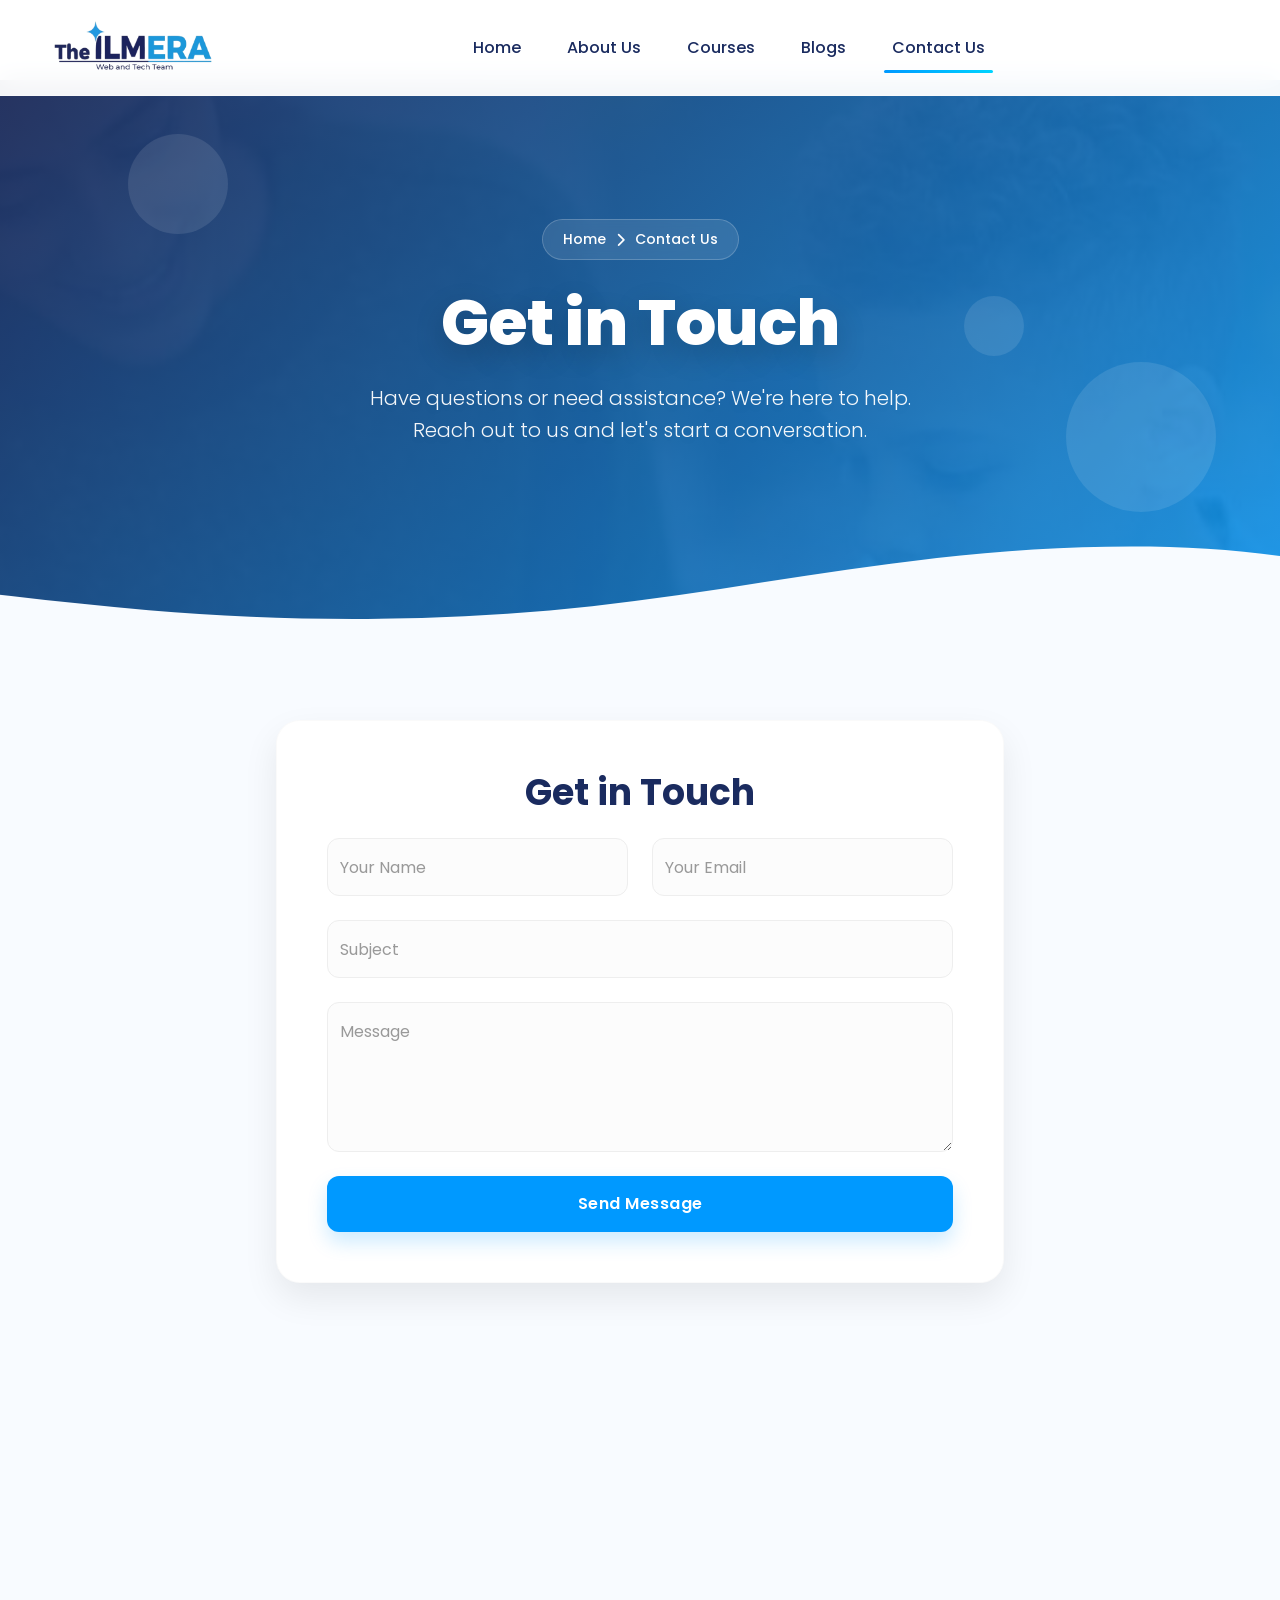
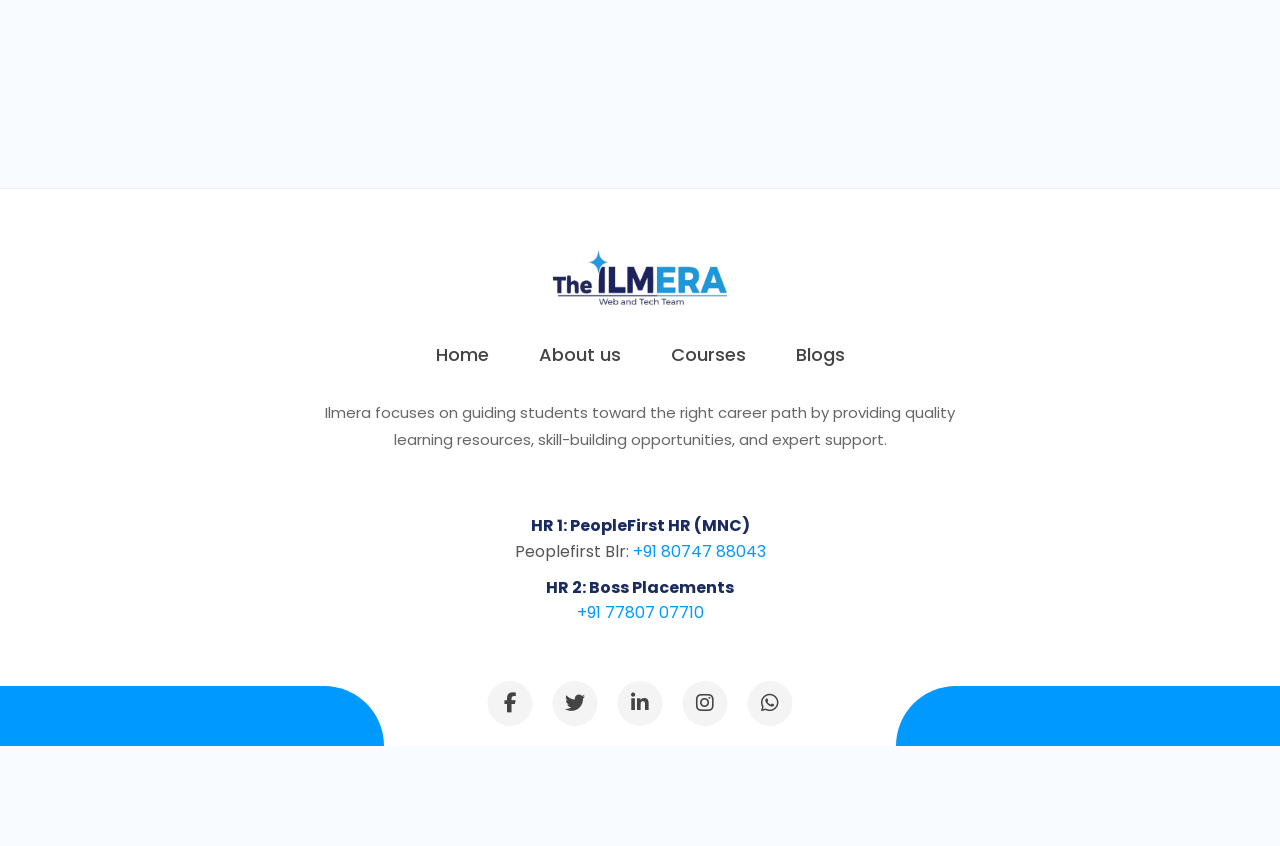
<file: contact.html>
<!DOCTYPE html>
<html lang="en">

<head>
    <meta charset="UTF-8">
    <meta name="viewport" content="width=device-width, initial-scale=1.0">
    <title>ILMERA - Contact Us</title>
    <link rel="icon" type="image/png" href="ilmera.png">

    <!-- Google Fonts: Poppins -->
    <link rel="preconnect" href="https://fonts.googleapis.com">
    <link rel="preconnect" href="https://fonts.gstatic.com" crossorigin>
    <link href="https://fonts.googleapis.com/css2?family=Poppins:wght@300;400;500;600;700&display=swap"
        rel="stylesheet">

    <!-- AOS Animation Library -->
    <link href="https://unpkg.com/aos@2.3.1/dist/aos.css" rel="stylesheet">

    <!-- Bootstrap 5 CSS -->
    <link href="https://cdn.jsdelivr.net/npm/bootstrap@5.3.3/dist/css/bootstrap.min.css" rel="stylesheet">

    <!-- Font Awesome -->
    <link rel="stylesheet" href="https://cdnjs.cloudflare.com/ajax/libs/font-awesome/6.5.1/css/all.min.css">

    <!-- Custom CSS -->
    <link rel="stylesheet" href="contact.css">
    <link rel="stylesheet" href="nav.css">
    <link rel="stylesheet" href="footer.css">
</head>

<body>

    <div id="navbar"></div>

    <!-- Hero Section -->
    <section class="hero">
        <div class="hero-overlay-gradient"></div>

        <!-- Floating Particles -->
        <div class="particle p1"></div>
        <div class="particle p2"></div>
        <div class="particle p3"></div>

        <div class="hero-content">
            <div class="breadcrumbs" data-aos="fade-down" data-aos-delay="100">
                <a href="index.html">Home</a> <i class="fas fa-chevron-right"></i> <span>Contact Us</span>
            </div>
            <h1>Get in Touch</h1>
            <p>
                Have questions or need assistance? We're here to help. <br>
                Reach out to us and let's start a conversation.
            </p>
        </div>

        <!-- Wave Separator -->
        <div class="custom-shape-divider-bottom-1689">
            <svg data-name="Layer 1" xmlns="http://www.w3.org/2000/svg" viewBox="0 0 1200 120"
                preserveAspectRatio="none">
                <path
                    d="M321.39,56.44c58-10.79,114.16-30.13,172-41.86,82.39-16.72,168.19-17.73,250.45-.39C823.78,31,906.67,72,985.66,92.83c70.05,18.48,146.53,26.09,214.34,3V0H0V27.35A600.21,600.21,0,0,0,321.39,56.44Z"
                    class="shape-fill"></path>
            </svg>
        </div>
    </section>

    <!-- Contact Section -->
    <section class="contact-section">
        <div class="container">
            <div class="row g-5 justify-content-center">

                <!-- Contact Form (Centered) -->
                <div class="col-lg-8 mx-auto" data-aos="fade-up">
                    <div class="contact-form-card">
                        <h2 class="section-heading text-center mb-4">Get in Touch</h2>
                        <form>
                            <div class="row g-4">
                                <div class="col-md-6">
                                    <div class="form-floating">
                                        <input type="text" class="form-control" id="name" placeholder="Your Name">
                                        <label for="name">Your Name</label>
                                    </div>
                                </div>
                                <div class="col-md-6">
                                    <div class="form-floating">
                                        <input type="email" class="form-control" id="email" placeholder="Your Email">
                                        <label for="email">Your Email</label>
                                    </div>
                                </div>
                                <div class="col-12">
                                    <div class="form-floating">
                                        <input type="text" class="form-control" id="subject" placeholder="Subject">
                                        <label for="subject">Subject</label>
                                    </div>
                                </div>
                                <div class="col-12">
                                    <div class="form-floating">
                                        <textarea class="form-control" placeholder="Leave a message here" id="message"
                                            style="height: 150px"></textarea>
                                        <label for="message">Message</label>
                                    </div>
                                </div>
                                <div class="col-12">
                                    <button type="submit" class="submit-btn w-100">Send Message</button>
                                </div>
                            </div>
                        </form>
                    </div>
                </div>

            </div>

            <!-- Map Section -->
            <div class="row mt-5" data-aos="fade-up">
                <div class="col-12">
                    <div class="map-container rounded-4 overflow-hidden shadow">
                        <iframe
                            src="https://www.google.com/maps/embed?pb=!1m18!1m12!1m3!1d158858.182370726!2d-0.10159865000000001!3d51.52864165!2m3!1f0!2f0!3f0!3m2!1i1024!2i768!4f13.1!3m3!1m2!1s0x47d8a00baf21de75%3A0x52963a5addd52a99!2sLondon%2C%20UK!5e0!3m2!1sen!2s!4v1659525623812!5m2!1sen!2s"
                            width="100%" height="450" style="border:0;" allowfullscreen="" loading="lazy"
                            referrerpolicy="no-referrer-when-downgrade"></iframe>
                    </div>
                </div>
            </div>

        </div>

        <!-- Footer -->
        <div id="footer"></div>

        <!-- Scripts -->
        <script src="https://cdn.jsdelivr.net/npm/bootstrap@5.3.3/dist/js/bootstrap.bundle.min.js"></script>
        <script src="https://unpkg.com/aos@2.3.1/dist/aos.js"></script>

        <script>
            AOS.init({
                once: false,
                duration: 1000,
            });

            // Navbar Fetch
            fetch("nav.html")
                .then(res => res.text())
                .then(data => {
                    document.getElementById("navbar").innerHTML = data;
                    const parser = new DOMParser();
                    const doc = parser.parseFromString(data, 'text/html');
                    const scripts = doc.querySelectorAll('script');
                    scripts.forEach(script => eval(script.textContent));
                });

            // Footer Fetch
            fetch("footer.html")
                .then(res => res.text())
                .then(data => {
                    document.getElementById("footer").innerHTML = data;
                });
        </script>

</body>

</html>
</file>
<file: blog-detail.css>
/* ========================
   GLOBAL VARIABLES & RESET
======================== */
:root {
    --primary-color: #0099ff;
    --primary-hover: #007ddb;
    --text-dark: #1a2b5f;
    --text-body: #555;
    --light-bg: #f8fbff;
    --white: #ffffff;
    --card-shadow: 0 15px 35px rgba(0, 0, 0, 0.08);
}

* {
    margin: 0;
    padding: 0;
    box-sizing: border-box;
    font-family: 'Poppins', sans-serif;
    scroll-behavior: smooth;
}

body {
    background: var(--light-bg);
    color: var(--text-body);
    padding-top: 80px;
    /* Space for fixed navbar */
}

a {
    text-decoration: none;
    color: inherit;
    transition: 0.3s;
}

ul {
    list-style: none;
    padding: 0;
}

/* ========================
   HERO SECTION
======================== */
.hero {
    position: relative;
    width: 100%;
    min-height: 450px;
    display: flex;
    align-items: center;
    justify-content: center;
    background: url('cf1.jpg') center/cover fixed;
    color: white;
    overflow: hidden;
}

.hero-overlay-gradient {
    position: absolute;
    inset: 0;
    background: linear-gradient(135deg, rgba(26, 43, 95, 0.95), rgba(0, 153, 255, 0.8));
    z-index: 1;
}

.hero-content {
    position: relative;
    z-index: 3;
    max-width: 900px;
    padding: 0 20px;
}

.breadcrumbs {
    display: inline-flex;
    align-items: center;
    gap: 10px;
    background: rgba(255, 255, 255, 0.1);
    backdrop-filter: blur(5px);
    padding: 8px 20px;
    border-radius: 30px;
    margin-bottom: 25px;
    font-size: 14px;
    font-weight: 500;
    border: 1px solid rgba(255, 255, 255, 0.2);
}

.breadcrumbs a:hover {
    color: var(--primary-color);
}

.hero h1 {
    font-size: 48px;
    font-weight: 700;
    margin-bottom: 20px;
    line-height: 1.2;
}

.hero-meta {
    display: flex;
    justify-content: center;
    gap: 30px;
    font-size: 15px;
    opacity: 0.9;
}

.hero-meta i {
    margin-right: 8px;
    color: var(--accent-color);
}

/* ========================
   BLOG DETAIL BODY
======================== */
.blog-detail-section {
    padding: 80px 0;
}

.blog-main-image {
    overflow: hidden;
    border-radius: 20px;
}

.blog-text-content {
    background: white;
    padding: 40px;
    border-radius: 20px;
    box-shadow: var(--card-shadow);
}

.blog-text-content p {
    font-size: 16px;
    line-height: 1.8;
    margin-bottom: 25px;
    color: #444;
}

.blog-text-content h3 {
    font-size: 28px;
    font-weight: 700;
    color: var(--text-dark);
    margin: 30px 0 20px;
}

.lead {
    font-size: 20px;
    font-weight: 500;
    color: #222;
}

blockquote {
    border-left: 5px solid var(--primary-color);
    padding: 20px 30px;
    background: #f9f9f9;
    border-radius: 0 10px 10px 0;
    font-style: italic;
    font-size: 18px;
    color: #333;
    margin: 30px 0;
}

.detail-list li {
    margin-bottom: 15px;
    font-size: 16px;
    display: flex;
    align-items: center;
}

.detail-list li i {
    color: var(--primary-color);
    margin-right: 15px;
    font-size: 18px;
}

/* Footer Tags/Share */
.blog-footer {
    padding-top: 30px;
    border-top: 1px solid #eee;
}

.tags span,
.share-icons span {
    font-weight: 700;
    margin-right: 10px;
    color: var(--text-dark);
}

.tag {
    display: inline-block;
    padding: 6px 14px;
    background: #f0f0f0;
    border-radius: 20px;
    font-size: 13px;
    color: #555;
    margin-right: 5px;
}

.tag:hover {
    background: var(--primary-color);
    color: white;
}

.share-icons a {
    display: inline-flex;
    justify-content: center;
    align-items: center;
    width: 35px;
    height: 35px;
    background: #f0f0f0;
    color: #555;
    border-radius: 50%;
    margin-left: 5px;
}

.share-icons a:hover {
    background: var(--primary-color);
    color: white;
    transform: translateY(-3px);
}

/* ========================
   SIDEBAR
======================== */
.sidebar {
    position: sticky;
    top: 100px;
}

.widget {
    background: white;
    padding: 30px;
    border-radius: 20px;
    box-shadow: 0 10px 30px rgba(0, 0, 0, 0.05);
    margin-bottom: 30px;
}

.widget-title {
    font-size: 20px;
    font-weight: 700;
    color: var(--text-dark);
    margin-bottom: 25px;
    padding-bottom: 15px;
    border-bottom: 2px solid #f0f0f0;
    position: relative;
}

.widget-title::after {
    content: '';
    position: absolute;
    bottom: -2px;
    left: 0;
    width: 50px;
    height: 2px;
    background: var(--primary-color);
}

/* Search Widget */
.search-widget form {
    position: relative;
}

.search-widget input {
    width: 100%;
    padding: 12px 15px;
    border: 1px solid #ddd;
    border-radius: 30px;
    outline: none;
    transition: 0.3s;
}

.search-widget input:focus {
    border-color: var(--primary-color);
    box-shadow: 0 0 0 3px rgba(0, 153, 255, 0.1);
}

.search-widget button {
    position: absolute;
    right: 5px;
    top: 5px;
    width: 40px;
    height: 40px;
    border: none;
    background: var(--primary-color);
    color: white;
    border-radius: 50%;
    cursor: pointer;
    transition: 0.3s;
}

.search-widget button:hover {
    background: var(--text-dark);
}

/* Category Widget */
.category-widget ul li {
    margin-bottom: 15px;
}

.category-widget ul li a {
    display: flex;
    justify-content: space-between;
    font-weight: 500;
    color: #666;
    padding: 8px 0;
    border-bottom: 1px dashed #eee;
}

.category-widget ul li a:hover {
    color: var(--primary-color);
    padding-left: 5px;
}

/* Recent Posts Widget */
.recent-post-item {
    display: flex;
    gap: 15px;
    margin-bottom: 20px;
}

.recent-post-item img {
    width: 80px;
    height: 80px;
    border-radius: 10px;
    object-fit: cover;
}

.recent-text h6 {
    font-size: 15px;
    font-weight: 600;
    line-height: 1.4;
    margin-bottom: 5px;
}

.recent-text h6 a:hover {
    color: var(--primary-color);
}

.recent-text span {
    font-size: 12px;
    color: #999;
}

/* ========================
   PARTICLES (Reuse)
======================== */
.particle {
    position: absolute;
    background: rgba(255, 255, 255, 0.1);
    border-radius: 50%;
    z-index: 1;
    animation: floatParticle 20s infinite linear;
}

.p1 {
    width: 100px;
    height: 100px;
    top: 10%;
    left: 10%;
    animation-duration: 25s;
}

.p2 {
    width: 150px;
    height: 150px;
    bottom: 20%;
    right: 5%;
    animation-duration: 30s;
    animation-delay: -5s;
}

.p3 {
    width: 60px;
    height: 60px;
    top: 40%;
    right: 20%;
    animation-duration: 18s;
    animation-delay: -10s;
}

@keyframes floatParticle {
    0% {
        transform: translateY(0) rotate(0deg);
        opacity: 0.3;
    }

    50% {
        transform: translateY(-50px) rotate(180deg);
        opacity: 0.6;
    }

    100% {
        transform: translateY(0) rotate(360deg);
        opacity: 0.3;
    }
}

/* ========================
   WAVE DIVIDER (Reuse)
======================== */
.custom-shape-divider-bottom-1689 {
    position: absolute;
    bottom: 0;
    left: 0;
    width: 100%;
    overflow: hidden;
    line-height: 0;
    transform: rotate(180deg);
    z-index: 2;
}

.custom-shape-divider-bottom-1689 svg {
    position: relative;
    display: block;
    width: calc(150% + 1.3px);
    height: 80px;
    transform: rotateY(180deg);
}

.custom-shape-divider-bottom-1689 .shape-fill {
    fill: var(--light-bg);
}

/* ========================
   RESPONSIVE
======================== */
@media (max-width: 991px) {
    .hero h1 {
        font-size: 36px;
    }

    .hero-meta {
        flex-wrap: wrap;
        gap: 15px;
    }

    .blog-footer {
        flex-direction: column;
        gap: 20px;
        align-items: flex-start !important;
    }
}
</file>
<file: nav.css>
/* Navbar Glassmorphism */
.navbar {
    background: rgba(255, 255, 255, 0.95);
    backdrop-filter: blur(12px);
    -webkit-backdrop-filter: blur(12px);
    box-shadow: 0 4px 30px rgba(0, 0, 0, 0.05);
    padding: 15px 40px;
    transition: all 0.3s ease;
    border-bottom: 1px solid rgba(255, 255, 255, 0.3);
}

.navbar.scrolled {
    padding: 10px 40px;
    box-shadow: 0 5px 20px rgba(0, 0, 0, 0.1);
}

/* Logo Animation */
.navbar-brand img {
    height: 55px;
    transition: transform 0.4s cubic-bezier(0.68, -0.55, 0.27, 1.55);
}

.navbar-brand:hover img {
    transform: rotate(5deg) scale(1.1);
}

/* Links */
.navbar-nav .nav-link {
    color: #1a2b5f !important;
    /* Premium Dark Blue */
    font-size: 16px;
    font-weight: 500;
    margin: 0 15px;
    position: relative;
    font-family: 'Poppins', sans-serif;
    transition: color 0.3s ease;
}

.navbar-nav .nav-link:hover {
    color: #0099ff !important;
}

/* Elegant Underline */
.navbar-nav .nav-link::after {
    content: "";
    position: absolute;
    width: 0;
    height: 3px;
    bottom: -5px;
    left: 0;
    background: linear-gradient(90deg, #0099ff, #00d4ff);
    transition: width 0.3s ease;
    border-radius: 2px;
}

.navbar-nav .nav-link:hover::after,
.navbar-nav .nav-link.active::after {
    width: 100%;
}

/* Mobile Toggler */
.navbar-toggler {
    border: none;
    outline: none;
    box-shadow: none !important;
}

/* Mobile Menu */
@media (max-width: 991px) {
    .navbar-nav {
        background: #fff;
        padding: 20px;
        border-radius: 10px;
        box-shadow: 0 10px 30px rgba(0, 0, 0, 0.1);
        margin-top: 15px;
    }

    .navbar {
        padding: 15px 20px;
    }
}
</file>
<file: footer.css>
/* =========================
   FOOTER STYLES
========================= */

.site-footer {
  text-align: center;
  padding-top: 60px;
  background: #ffffff;
  position: relative;
  border-top: 1px solid #eee;
}

/* logo at top centre */
.footer-logo img {
  max-width: 180px;
  display: block;
  margin: 0 auto 30px;
  transition: transform 0.3s ease;
}

.footer-logo img:hover {
  transform: scale(1.05);
  /* Slight zoom on hover */
}

/* menu links */
.footer-nav {
  display: flex;
  justify-content: center;
  gap: 50px;
  margin: 30px 0;
  flex-wrap: wrap;
  /* Safety for mobile */
}

.footer-nav a {
  text-decoration: none;
  color: #444;
  font-size: 18px;
  font-weight: 500;
  transition: color 0.3s ease;
  font-family: 'Poppins', sans-serif;
}

.footer-nav a:hover {
  color: #0099ff;
}

/* paragraph text */
.footer-text {
  max-width: 700px;
  margin: 0 auto 60px;
  font-size: 15px;
  line-height: 1.8;
  color: #666;
  padding: 0 20px;
}

/* ===== BOTTOM BLUE SHAPES + ICONS ===== */
.footer-bottom {
  position: relative;
  margin-top: 20px;
  height: 80px;
  width: 100%;
}

/* left and right blue bars */
.footer-bottom::before,
.footer-bottom::after {
  content: "";
  position: absolute;
  bottom: 0;
  width: 30%;
  height: 60px;
  background: var(--primary-color, #0096e6);
  transition: width 0.3s ease;
}

.footer-bottom::before {
  left: 0;
  border-top-right-radius: 60px;
}

.footer-bottom::after {
  right: 0;
  border-top-left-radius: 60px;
}

/* social icons in the white gap */
.footer-social {
  position: absolute;
  left: 50%;
  transform: translateX(-50%);
  top: 15px;
  display: flex;
  gap: 20px;
  z-index: 5;
}

.footer-social a {
  color: #444;
  text-decoration: none;
  font-size: 20px;
  width: 45px;
  height: 45px;
  border-radius: 50%;
  background: #f4f4f4;
  display: flex;
  align-items: center;
  justify-content: center;
  transition: all 0.3s ease;
}

.footer-social a:hover {
  background: #25D366;
  /* WhatsApp Green for all or keep blue? Let's use blue for consistency but maybe green for WA if I can target it */
  color: #fff;
  transform: translateY(-5px);
  box-shadow: 0 5px 15px rgba(0, 153, 255, 0.3);
}

.footer-social a .fa-whatsapp:hover {
  background: #25D366;
}

/* Let's actually add specific brand colors for icons */
.footer-social a:hover .fa-facebook-f {
  color: #fff;
}

.footer-social a:hover {
  background: #0099ff;
}

/* Default hover blue */

.footer-social a:has(.fa-whatsapp):hover {
  background: #25D366;
}

/* thin grey line at very bottom - optional, maybe remove for cleaner look */
/* .site-footer::after { ... } */


/* =========================
   RESPONSIVE DESIGN
======================== */

@media (max-width: 1024px) {

  .footer-bottom::before,
  .footer-bottom::after {
    width: 25%;
  }
}

@media (max-width: 768px) {
  .site-footer {
    padding-top: 40px;
  }

  /* Menu stack */
  .footer-nav {
    gap: 20px;
    margin: 20px 0;
  }

  .footer-nav a {
    font-size: 16px;
  }

  /* Paragraph */
  .footer-text {
    font-size: 14px;
    margin-bottom: 50px;
  }

  .footer-bottom::before,
  .footer-bottom::after {
    width: 30%;
    /* Make more space for icons */
    height: 50px;
  }

  .footer-social a {
    width: 40px;
    height: 40px;
    font-size: 16px;
  }
}

@media (max-width: 480px) {
  .footer-nav {
    flex-direction: column;
    gap: 15px;
  }

  .footer-bottom::before,
  .footer-bottom::after {
    display: none;
    /* Hide blue bars on very small screens for cleaner look */
  }

  .footer-social {
    position: relative;
    top: 0;
    left: 0;
    transform: none;
    justify-content: center;
    margin-bottom: 30px;
  }
}
</file>
<file: blogs.css>
/* ========================
   GLOBAL VARIABLES & RESET
======================== */
:root {
    --primary-color: #0099ff;
    --primary-hover: #007ddb;
    --secondary-color: #0AA0F7;
    --accent-color: #FFD600;
    --text-dark: #1a2b5f;
    --text-body: #555;
    --light-bg: #f8fbff;
    --white: #ffffff;
    --card-shadow: 0 15px 35px rgba(0, 0, 0, 0.08);
    --hover-shadow: 0 25px 50px rgba(0, 153, 255, 0.15);
    --gradient-blue: linear-gradient(135deg, #0099ff 0%, #0066cc 100%);
}

* {
    margin: 0;
    padding: 0;
    box-sizing: border-box;
    font-family: 'Poppins', sans-serif;
    scroll-behavior: smooth;
}

body {
    background: var(--white);
    color: var(--text-body);
    padding-top: 80px;
    overflow-x: hidden;
    line-height: 1.6;
}

/* ========================
   HERO SECTION (Banner)
======================== */
.hero {
    position: relative;
    width: 100%;
    height: 60vh;
    min-height: 500px;
    display: flex;
    align-items: center;
    justify-content: center;
    text-align: center;
    /* Use pseudo-element or separate div for overlay to control blend modes better */
    background: url('capchuinoo.jpg') center/cover fixed;
    color: var(--white);
    overflow: hidden;
}

.hero-overlay-gradient {
    position: absolute;
    top: 0;
    left: 0;
    width: 100%;
    height: 100%;
    background: linear-gradient(135deg, rgba(26, 43, 95, 0.9) 0%, rgba(0, 153, 255, 0.6) 100%);
    z-index: 1;
}

.hero-content {
    position: relative;
    z-index: 3;
    max-width: 800px;
    padding: 0 20px;
}

.breadcrumbs {
    display: inline-flex;
    align-items: center;
    gap: 10px;
    background: rgba(255, 255, 255, 0.1);
    backdrop-filter: blur(5px);
    padding: 8px 20px;
    border-radius: 30px;
    margin-bottom: 25px;
    font-size: 14px;
    font-weight: 500;
    border: 1px solid rgba(255, 255, 255, 0.2);
}

.breadcrumbs a {
    color: rgba(255, 255, 255, 0.8);
    text-decoration: none;
    transition: 0.3s;
}

.breadcrumbs a:hover {
    color: var(--white);
}

.breadcrumbs i {
    font-size: 10px;
    opacity: 0.6;
}

.hero h1 {
    font-size: 64px;
    font-weight: 800;
    margin-bottom: 20px;
    letter-spacing: -1px;
    animation: fadeInDown 1s ease-out;
    text-shadow: 0 10px 30px rgba(0, 0, 0, 0.2);
}

.hero p {
    font-size: 20px;
    margin-bottom: 35px;
    opacity: 0.95;
    font-weight: 300;
    animation: fadeInUp 1s ease-out 0.3s backwards;
    text-shadow: 0 5px 15px rgba(0, 0, 0, 0.1);
}

/* Custom Shape Divider */
.custom-shape-divider-bottom-1689 {
    position: absolute;
    bottom: 0;
    left: 0;
    width: 100%;
    overflow: hidden;
    line-height: 0;
    transform: rotate(180deg);
    z-index: 2;
}

.custom-shape-divider-bottom-1689 svg {
    position: relative;
    display: block;
    width: calc(150% + 1.3px);
    height: 80px;
    transform: rotateY(180deg);
}

.custom-shape-divider-bottom-1689 .shape-fill {
    fill: var(--light-bg);
}

/* Particles */
.particle {
    position: absolute;
    background: rgba(255, 255, 255, 0.1);
    border-radius: 50%;
    z-index: 1;
    animation: floatParticle 20s infinite linear;
}

.p1 {
    width: 100px;
    height: 100px;
    top: 10%;
    left: 10%;
    animation-duration: 25s;
}

.p2 {
    width: 150px;
    height: 150px;
    bottom: 20%;
    right: 5%;
    animation-duration: 30s;
    animation-delay: -5s;
}

.p3 {
    width: 60px;
    height: 60px;
    top: 40%;
    right: 20%;
    animation-duration: 18s;
    animation-delay: -10s;
}

@keyframes floatParticle {
    0% {
        transform: translateY(0) rotate(0deg);
        opacity: 0.3;
    }

    50% {
        transform: translateY(-50px) rotate(180deg);
        opacity: 0.6;
    }

    100% {
        transform: translateY(0) rotate(360deg);
        opacity: 0.3;
    }
}

@keyframes fadeInDown {
    from {
        opacity: 0;
        transform: translateY(-30px);
    }

    to {
        opacity: 1;
        transform: translateY(0);
    }
}

@keyframes fadeInUp {
    from {
        opacity: 0;
        transform: translateY(30px);
    }

    to {
        opacity: 1;
        transform: translateY(0);
    }
}

/* ========================
   BLOG LIST SECTION
======================== */
.blog-list-section {
    background: var(--light-bg);
    padding: 100px 0;
}

.blog-featured {
    margin-bottom: 80px;
}

.featured-card {
    position: relative;
    border-radius: 30px;
    overflow: hidden;
    box-shadow: var(--card-shadow);
    background: #fff;
    transition: transform 0.4s ease;
}

.featured-card:hover {
    transform: translateY(-10px);
}

/* Fix for featured blog image if it has padding */
.featured-card .featured-img-wrap img {
    transform: scale(1.7);
    transform-origin: top center;
}

.featured-img-wrap {
    height: 400px;
    overflow: hidden;
    position: relative;
}

.featured-img-wrap img {
    width: 100%;
    height: 100%;
    object-fit: cover;
    object-position: top center;
    transition: transform 0.8s ease;
}

.featured-card:hover .featured-img-wrap img {
    transform: scale(1.1);
}

.featured-content {
    padding: 40px;
    background: #fff;
    position: relative;
}

.category-tag {
    display: inline-block;
    padding: 6px 16px;
    background: var(--primary-color);
    color: white;
    font-size: 12px;
    font-weight: 700;
    text-transform: uppercase;
    border-radius: 20px;
    margin-bottom: 15px;
}

/* Grid Layout for regular blogs */
.blog-grid {
    display: grid;
    grid-template-columns: repeat(auto-fill, minmax(350px, 1fr));
    gap: 40px;
}

.blog-card {
    background: white;
    border-radius: 20px;
    overflow: hidden;
    box-shadow: var(--card-shadow);
    transition: all 0.4s ease;
    height: 100%;
    display: flex;
    flex-direction: column;
}

.blog-card:hover {
    transform: translateY(-15px);
    box-shadow: var(--hover-shadow);
}

/* Fix for first blog image having internal padding - Scale it up */
.blog-grid .blog-card:first-child .blog-thumb img {
    transform: scale(1.7);
    transform-origin: top center;
}

.blog-thumb {
    height: 240px;
    overflow: hidden;
    position: relative;
}

.blog-thumb img {
    width: 100%;
    height: 100%;
    object-fit: cover;
    object-position: top center;
    transition: transform 0.5s ease;
}

.blog-card:hover .blog-thumb img {
    transform: scale(1.1);
}

.blog-details {
    padding: 30px;
    flex-grow: 1;
    display: flex;
    flex-direction: column;
}

.blog-meta {
    font-size: 13px;
    color: #999;
    font-weight: 500;
    margin-bottom: 15px;
    display: flex;
    align-items: center;
    gap: 10px;
}

.blog-meta i {
    color: var(--primary-color);
}

.blog-title {
    font-size: 22px;
    font-weight: 700;
    color: var(--text-dark);
    margin-bottom: 15px;
    line-height: 1.4;
    transition: 0.3s;
}

.blog-title a {
    color: var(--text-dark);
}

.blog-title a:hover {
    color: var(--primary-color);
}

.blog-excerpt {
    font-size: 15px;
    color: #666;
    margin-bottom: 25px;
    flex-grow: 1;
}

.read-more-btn {
    display: inline-flex;
    align-items: center;
    gap: 8px;
    font-weight: 700;
    color: var(--primary-color);
    font-size: 14px;
    text-transform: uppercase;
    letter-spacing: 1px;
    transition: 0.3s;
}

.read-more-btn:hover {
    gap: 12px;
    color: var(--primary-hover);
}

/* ========================
   RESPONSIVE DESIGN
======================== */
@media (max-width: 991px) {
    .hero h1 {
        font-size: 42px;
    }

    .featured-img-wrap {
        height: auto;
        aspect-ratio: 16/9;
    }

    .blog-grid {
        grid-template-columns: 1fr;
    }
}

@media (max-width: 576px) {
    .hero h1 {
        font-size: 32px;
    }

    .breadcrumbs {
        display: none;
    }

    .blog-title {
        font-size: 20px;
    }
}

/* ========================
   NEWSLETTER SECTION
======================== */
.newsletter-section {
    padding: 80px 0;
    background: var(--light-bg);
}

.newsletter-box {
    background: linear-gradient(135deg, #1a2b5f 0%, #0099ff 100%);
    border-radius: 30px;
    padding: 60px;
    color: white;
    box-shadow: var(--card-shadow);
    max-width: 900px;
    margin: 0 auto;
}

.newsletter-box h2 {
    font-size: 36px;
    font-weight: 700;
    margin-bottom: 20px;
}

.newsletter-box p {
    font-size: 18px;
    opacity: 0.9;
    margin-bottom: 30px;
}

.newsletter-form {
    display: flex;
    justify-content: center;
    gap: 15px;
    flex-wrap: wrap;
}

.newsletter-form input {
    padding: 15px 25px;
    border-radius: 50px;
    border: none;
    outline: none;
    width: 350px;
    box-shadow: 0 5px 15px rgba(0, 0, 0, 0.1);
}

.newsletter-form button {
    padding: 15px 40px;
    border-radius: 50px;
    border: none;
    background: white;
    color: var(--primary-color);
    font-weight: 700;
    cursor: pointer;
    transition: 0.3s;
    box-shadow: 0 5px 15px rgba(0, 0, 0, 0.1);
}

.newsletter-form button:hover {
    transform: translateY(-3px);
    background: var(--accent-color);
    color: var(--text-dark);
}

/* ========================
   TAGS SECTION
======================== */
.tags-section {
    padding: 100px 0;
    background: white;
}

.tags-cloud {
    display: flex;
    flex-wrap: wrap;
    justify-content: center;
    gap: 15px;
}

.tag-pill {
    padding: 10px 25px;
    border-radius: 50px;
    border: 2px solid #eee;
    color: #666;
    font-weight: 600;
    font-size: 15px;
    transition: 0.3s;
}

.tag-pill:hover {
    border-color: var(--primary-color);
    background: var(--primary-color);
    color: white;
    transform: translateY(-3px);
    box-shadow: 0 5px 15px rgba(0, 153, 255, 0.2);
}

/* ========================
   VIDEO SECTION
======================== */
.video-section {
    padding: 80px 0;
    background: var(--light-bg);
}

.video-card {
    background: white;
    border-radius: 20px;
    overflow: hidden;
    box-shadow: var(--card-shadow);
    transition: 0.3s;
}

.video-card:hover {
    transform: translateY(-10px);
}

.video-thumb {
    position: relative;
    height: 200px;
    overflow: hidden;
}

.video-thumb img {
    width: 100%;
    height: 100%;
    object-fit: cover;
    transition: 0.5s;
}

.video-thumb:hover img {
    transform: scale(1.1);
    opacity: 0.8;
}

.play-btn {
    position: absolute;
    top: 50%;
    left: 50%;
    transform: translate(-50%, -50%);
    width: 50px;
    height: 50px;
    background: rgba(255, 255, 255, 0.9);
    border-radius: 50%;
    display: flex;
    align-items: center;
    justify-content: center;
    color: var(--primary-color);
    font-size: 18px;
    cursor: pointer;
    box-shadow: 0 0 0 5px rgba(255, 255, 255, 0.3);
    transition: 0.3s;
}

.video-thumb:hover .play-btn {
    transform: translate(-50%, -50%) scale(1.1);
    background: var(--primary-color);
    color: white;
}

.video-info {
    padding: 20px;
}

.video-info h5 {
    font-size: 18px;
    font-weight: 700;
    margin-bottom: 5px;
    color: var(--text-dark);
}

.video-info span {
    font-size: 13px;
    color: #999;
    font-weight: 500;
}

/* ========================
   RESPONSIVE ADJUSTMENTS
======================== */
@media (max-width: 991px) {
    .newsletter-box {
        padding: 40px;
        text-align: center;
    }
}

@media (max-width: 576px) {
    .newsletter-form input {
        width: 100%;
    }

    .newsletter-form button {
        width: 100%;
    }

    .newsletter-box h2 {
        font-size: 28px;
    }

    .video-card {
        margin-bottom: 20px;
    }

    .tags-section,
    .video-section,
    .newsletter-section {
        padding: 60px 0;
    }

    .video-thumb {
        height: 180px;
    }
}
</file>
<file: contact.css>
/* ========================
   GLOBAL VARIABLES & RESET
======================== */
:root {
    --primary-color: #0099ff;
    --primary-hover: #007ddb;
    --secondary-color: #0AA0F7;
    --accent-color: #FFD600;
    --text-dark: #1a2b5f;
    --text-body: #555;
    --light-bg: #f8fbff;
    --white: #ffffff;
    --card-shadow: 0 15px 35px rgba(0, 0, 0, 0.08);
    --hover-shadow: 0 25px 50px rgba(0, 153, 255, 0.15);
    --gradient-blue: linear-gradient(135deg, #0099ff 0%, #0066cc 100%);
}

* {
    margin: 0;
    padding: 0;
    box-sizing: border-box;
    font-family: 'Poppins', sans-serif;
    scroll-behavior: smooth;
}

body {
    background: var(--light-bg);
    color: var(--text-body);
    padding-top: 80px;
    overflow-x: hidden;
    line-height: 1.6;
}

a {
    text-decoration: none;
    color: inherit;
    transition: 0.3s;
}

/* ========================
   HERO SECTION (Banner)
======================== */
.hero {
    position: relative;
    width: 100%;
    height: 60vh;
    min-height: 450px;
    display: flex;
    align-items: center;
    justify-content: center;
    text-align: center;
    background: url('Hero.jpg') center/cover fixed;
    color: var(--white);
    overflow: hidden;
}

.hero-overlay-gradient {
    position: absolute;
    top: 0;
    left: 0;
    width: 100%;
    height: 100%;
    background: linear-gradient(135deg, rgba(26, 43, 95, 0.9) 0%, rgba(0, 153, 255, 0.8) 100%);
    z-index: 1;
}

.hero-content {
    position: relative;
    z-index: 3;
    max-width: 800px;
    padding: 0 20px;
}

.breadcrumbs {
    display: inline-flex;
    align-items: center;
    gap: 10px;
    background: rgba(255, 255, 255, 0.1);
    backdrop-filter: blur(5px);
    padding: 8px 20px;
    border-radius: 30px;
    margin-bottom: 25px;
    font-size: 14px;
    font-weight: 500;
    border: 1px solid rgba(255, 255, 255, 0.2);
}

.breadcrumbs a:hover {
    color: var(--white);
}

.hero h1 {
    font-size: 64px;
    font-weight: 800;
    margin-bottom: 20px;
    letter-spacing: -1px;
    animation: fadeInDown 1s ease-out;
    text-shadow: 0 10px 30px rgba(0, 0, 0, 0.2);
}

.hero p {
    font-size: 20px;
    margin-bottom: 35px;
    opacity: 0.95;
    font-weight: 300;
    animation: fadeInUp 1s ease-out 0.3s backwards;
    text-shadow: 0 5px 15px rgba(0, 0, 0, 0.1);
}

/* ========================
   CONTACT SECTION
======================== */
.contact-section {
    padding: 100px 0;
}

.section-heading {
    font-size: 36px;
    font-weight: 700;
    color: var(--text-dark);
    margin-bottom: 15px;
}

.section-desc {
    font-size: 16px;
    color: #666;
    margin-bottom: 40px;
}

/* Info Items */
.info-item {
    display: flex;
    align-items: flex-start;
    gap: 20px;
    margin-bottom: 30px;
}

.icon-box {
    width: 60px;
    height: 60px;
    background: white;
    box-shadow: 0 10px 20px rgba(0, 0, 0, 0.05);
    border-radius: 50%;
    display: flex;
    align-items: center;
    justify-content: center;
    color: var(--primary-color);
    font-size: 24px;
    flex-shrink: 0;
    transition: 0.4s;
}

.info-item:hover .icon-box {
    background: var(--primary-color);
    color: white;
    transform: translateY(-5px);
}

.info-text h5 {
    font-size: 18px;
    font-weight: 700;
    color: var(--text-dark);
    margin-bottom: 5px;
}

.info-text p {
    font-size: 15px;
    color: #555;
    margin: 0;
}

/* Social Icons */
.social-icons {
    display: flex;
    gap: 15px;
    margin-top: 15px;
}

.social-icons a {
    width: 45px;
    height: 45px;
    border-radius: 50%;
    background: white;
    display: flex;
    align-items: center;
    justify-content: center;
    color: var(--text-dark);
    box-shadow: 0 5px 15px rgba(0, 0, 0, 0.05);
    transition: 0.4s;
}

.social-icons a:hover {
    background: var(--primary-color);
    color: white;
    transform: translateY(-5px);
}

/* Contact Form */
.contact-form-card {
    background: white;
    padding: 50px;
    border-radius: 24px;
    box-shadow: var(--card-shadow);
    border: 1px solid rgba(0, 0, 0, 0.02);
}

.form-floating>.form-control {
    border-radius: 12px;
    border: 1px solid #eee;
    background: #fcfcfc;
}

.form-floating>.form-control:focus {
    box-shadow: 0 0 0 4px rgba(0, 153, 255, 0.1);
    border-color: var(--primary-color);
    background: white;
}

.form-floating>label {
    color: #999;
}

.submit-btn {
    padding: 15px;
    background: var(--primary-color);
    color: white;
    border: none;
    border-radius: 12px;
    font-weight: 600;
    font-size: 16px;
    letter-spacing: 0.5px;
    transition: 0.3s;
    box-shadow: 0 10px 20px rgba(0, 153, 255, 0.2);
}

.submit-btn:hover {
    background: var(--primary-hover);
    transform: translateY(-3px);
    box-shadow: 0 15px 30px rgba(0, 153, 255, 0.3);
}

/* ========================
   PARTICLES (Reuse)
======================== */
.particle {
    position: absolute;
    background: rgba(255, 255, 255, 0.1);
    border-radius: 50%;
    z-index: 1;
    animation: floatParticle 20s infinite linear;
}

.p1 {
    width: 100px;
    height: 100px;
    top: 10%;
    left: 10%;
    animation-duration: 25s;
}

.p2 {
    width: 150px;
    height: 150px;
    bottom: 20%;
    right: 5%;
    animation-duration: 30s;
    animation-delay: -5s;
}

.p3 {
    width: 60px;
    height: 60px;
    top: 40%;
    right: 20%;
    animation-duration: 18s;
    animation-delay: -10s;
}

@keyframes floatParticle {
    0% {
        transform: translateY(0) rotate(0deg);
        opacity: 0.3;
    }

    50% {
        transform: translateY(-50px) rotate(180deg);
        opacity: 0.6;
    }

    100% {
        transform: translateY(0) rotate(360deg);
        opacity: 0.3;
    }
}

@keyframes fadeInDown {
    from {
        opacity: 0;
        transform: translateY(-30px);
    }

    to {
        opacity: 1;
        transform: translateY(0);
    }
}

@keyframes fadeInUp {
    from {
        opacity: 0;
        transform: translateY(30px);
    }

    to {
        opacity: 1;
        transform: translateY(0);
    }
}

/* ========================
   WAVE DIVIDER (Reuse)
======================== */
.custom-shape-divider-bottom-1689 {
    position: absolute;
    bottom: 0;
    left: 0;
    width: 100%;
    overflow: hidden;
    line-height: 0;
    transform: rotate(180deg);
    z-index: 2;
}

.custom-shape-divider-bottom-1689 svg {
    position: relative;
    display: block;
    width: calc(150% + 1.3px);
    height: 80px;
    transform: rotateY(180deg);
}

.custom-shape-divider-bottom-1689 .shape-fill {
    fill: var(--light-bg);
}

/* ========================
   RESPONSIVE DESIGN
======================== */
@media (max-width: 991px) {
    .contact-form-card {
        padding: 30px;
    }

    .hero h1 {
        font-size: 42px;
    }
}

/* ========================
   FAQ SECTION
======================== */
.faq-section {
    padding: 80px 0;
    background: #fff;
}

.accordion-item {
    margin-bottom: 15px;
    border: none;
    border-radius: 12px;
    overflow: hidden;
    box-shadow: 0 5px 15px rgba(0, 0, 0, 0.03);
}

.accordion-button {
    font-weight: 600;
    color: var(--text-dark);
    background: white;
    padding: 20px 25px;
    border: none;
}

.accordion-button:not(.collapsed) {
    background: rgba(0, 153, 255, 0.05);
    color: var(--primary-color);
    box-shadow: none;
}

.accordion-body {
    background: white;
    color: var(--text-body);
    padding: 20px 25px 30px;
}

.accordion-button:focus {
    box-shadow: none;
}

/* ========================
   GALLERY SECTION
======================== */
.gallery-section {
    padding: 80px 0;
    background: var(--light-bg);
}

.gallery-img {
    width: 100%;
    height: 250px;
    object-fit: cover;
    box-shadow: var(--card-shadow);
    transition: 0.4s;
}

.gallery-img:hover {
    transform: scale(1.05);
    z-index: 2;
}

/* ========================
   RESPONSIVE ADJUSTMENTS
======================== */
@media (max-width: 991px) {

    .contact-section,
    .gallery-section,
    .faq-section {
        padding: 60px 0;
    }
}

@media (max-width: 576px) {
    .breadcrumbs {
        display: none;
    }

    .hero h1 {
        font-size: 32px;
    }

    .contact-form-card {
        padding: 25px;
    }

    .section-heading {
        font-size: 28px;
    }

    .info-item {
        flex-direction: column;
        align-items: center;
        text-align: center;
    }

    .icon-box {
        margin: 0 auto;
    }

    .social-icons {
        justify-content: center;
    }

    .gallery-img {
        height: 180px;
        margin-bottom: 15px;
    }
}
</file>
